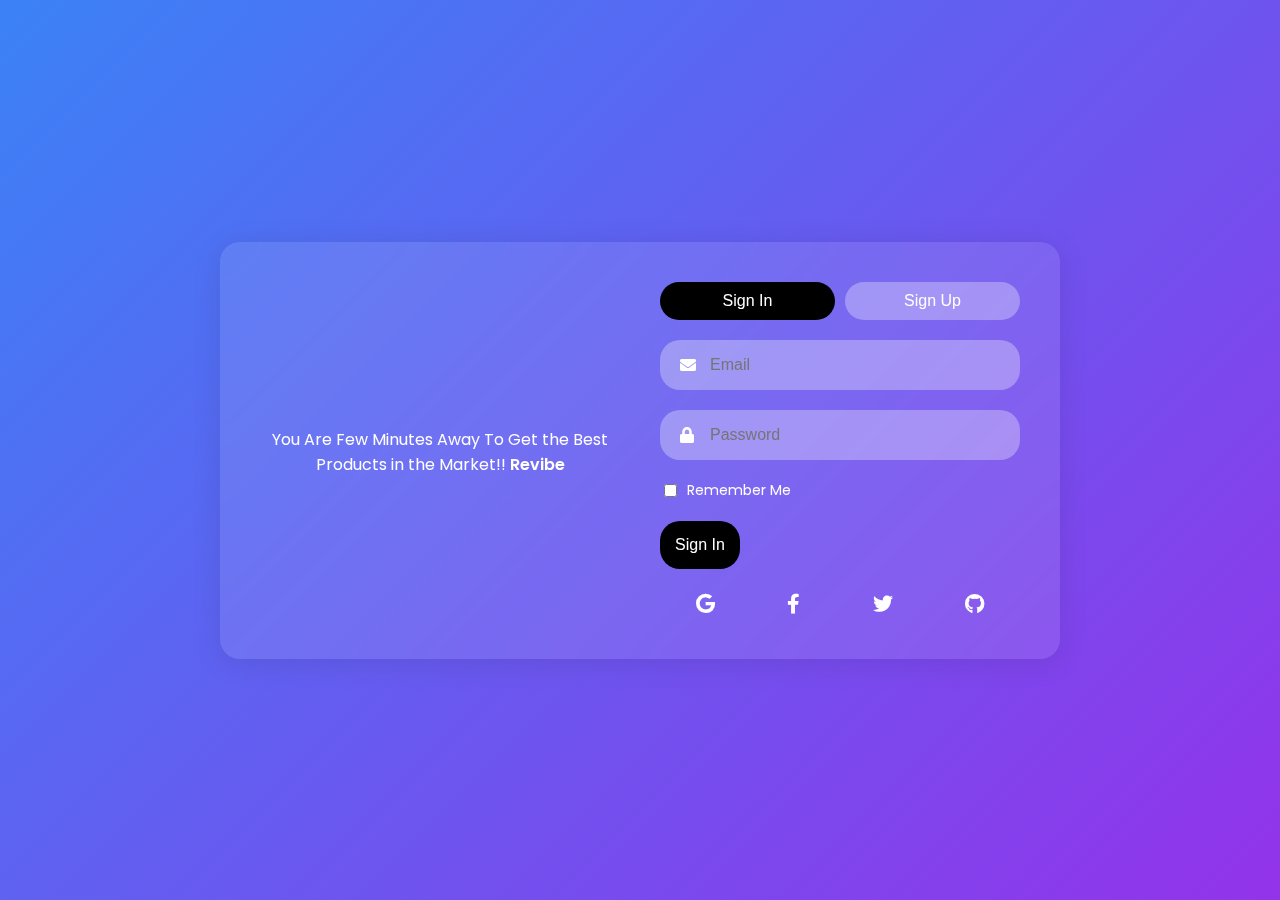
<file: index.html>
<!DOCTYPE html>
<html lang="en">
<head>
    <title>Create Account</title>
    <link href="https://cdnjs.cloudflare.com/ajax/libs/font-awesome/5.15.3/css/all.min.css" rel="stylesheet"/>
    <link href="https://fonts.googleapis.com/css2?family=Poppins:wght@400;600&display=swap" rel="stylesheet"/>
    <style>
        body {
            margin: 0;
            padding: 0;
            font-family: 'Poppins', sans-serif;
            background: linear-gradient(135deg, #3b82f6, #9333ea);
            height: 100vh;
            display: flex;
            justify-content: center;
            align-items: center;
        }
        .container {
            display: flex;
            background: rgba(255, 255, 255, 0.1);
            border-radius: 20px;
            box-shadow: 0 4px 30px rgba(0, 0, 0, 0.1);
            backdrop-filter: blur(10px);
            -webkit-backdrop-filter: blur(10px);
            padding: 20px;
            width: 800px;
            max-width: 90%;
            overflow: hidden; /* Prevent overflow */
        }
        .left {
            flex: 1;
            padding: 20px;
            display: flex;
            flex-direction: column;
            justify-content: center;
            align-items: center;
            text-align: center;
        }
        .left img {
            width: 200px;
            height: auto;
        }
        .left p {
            color: white;
            font-size: 16px;
            margin-top: 20px;
        }
        .left p span {
            font-weight: 600;
        }
        .right {
            flex: 1;
            padding: 20px;
            display: flex;
            flex-direction: column;
            justify-content: center;
        }
        .right h2 {
            color: white;
            font-size: 24px;
            margin-bottom: 20px;
        }
        .right .tabs {
            display: flex;
            justify-content: space-between;
            margin-bottom: 20px;
        }
        .right .tabs button {
            flex: 1;
            padding: 10px;
            border: none;
            border-radius: 20px;
            cursor: pointer;
            font-size: 16px;
            margin-right: 10px; /* Space between buttons */
            min-width: 150px; /* Set a minimum width for consistency */
        }
        .right .tabs button:last-child {
            margin-right: 0; /* No margin for the last button */
        }
        .right .tabs button.active {
            background: black;
            color: white;
        }
        .right .tabs button.inactive {
            background: rgba(255, 255, 255, 0.3);
            color: white;
        }
        .right .input-group {
            position: relative;
            margin-bottom: 20px;
        }
        .right .input-group input {
            width: 100%;
            padding: 15px 20px 15px 50px;
            border: none;
            border-radius: 20px;
            background: rgba(255, 255, 255, 0.3);
            color: white;
            font-size: 16px;
            height: 50px; /* Set a consistent height */
            box-sizing: border-box; /* Include padding in width */
        }
        .right .input-group i {
            position: absolute;
            top: 50%;
            left: 20px;
            transform: translateY(-50%);
            color: white;
        }
        .right .remember-me {
            display: flex;
            align-items: center;
            margin-bottom: 20px;
        }
        .right .remember-me input {
            margin-right: 10px;
        }
        .right .remember-me label {
            color: white;
            font-size: 14px;
        }
        .right .submit-btn {
            background: black;
            color: white;
            padding: 15px;
            border: none;
            border-radius: 20px;
            cursor: pointer;
            font-size: 16px;
            margin-bottom: 20px;
        }
        .right .social-icons {
            display: flex;
            justify-content: space-around;
        }
        .right .social-icons a {
            color: white;
            font-size: 20px;
        }
    </style>
</head>
<body>
    <div class="container">
        <div class="left">
            <p>
                You Are Few Minutes Away To Get the Best Products in the Market!!
                <span>Revibe</span>
            </p>
        </div>
        <div class="right">
            <div class="tabs">
                <button id="signInBtn" class="active">Sign In</button>
                <button id="signUpBtn" class="inactive">Sign Up</button>
            </div>
            <div id="signInForm">
                <div class="input-group">
                    <i class="fas fa-envelope"></i>
                    <input id="signInEmail" placeholder="Email" type="email"/>
                </div>
                <div class="input-group">
                    <i class="fas fa-lock"></i>
                    <input id="signInPassword" placeholder="Password" type="password"/>
                </div>
                <div class="remember-me">
                    <input id="remember-me" type="checkbox"/>
                    <label for="remember-me">Remember Me</label>
                </div>
                <button class="submit-btn" id="signInButton">Sign In</button>
            </div>
            <div id="signUpForm" style="display: none;">
                <div class="input-group">
                    <i class="fas fa-envelope"></i>
                    <input id="signUpEmail" placeholder="Email" type="email"/>
                </div>
                <div class="input-group">
                    <i class="fas fa-user"></i>
                    <input id="signUpUsername" placeholder="Username" type="text"/>
                </div>
                <div class="input-group">
                    <i class="fas fa-lock"></i>
                    <input id="signUpPassword" placeholder="Password" type="password"/>
                </div>
                <button class="submit-btn" id="signUpButton">Sign Up</button>
            </div>
            <div class="social-icons">
                <a href="#"><i class="fab fa-google"></i></a>
                <a href="#"><i class="fab fa-facebook-f"></i></a>
                <a href="#"><i class="fab fa-twitter"></i></a>
                <a href="#"><i class="fab fa-github"></i></a>
            </div>
        </div>
    </div>

    <script>
        // Predefined user credentials
        const predefinedUser = {
            email: 'faham@example.com', // Set a specific email
            username: 'faham',
            password: 'faham123'
        };

        // Store users in an array
        const users = [predefinedUser]; // Add the predefined user to the users array

        document.getElementById('signInBtn').onclick = function() {
            document.getElementById('signInForm').style.display = 'block';
            document.getElementById('signUpForm').style.display = 'none';
            document.getElementById('signInBtn').classList.add('active');
            document.getElementById('signInBtn').classList.remove('inactive');
            document.getElementById('signUpBtn').classList.remove('active');
            document.getElementById('signUpBtn').classList.add('inactive');
        };

        document.getElementById('signUpBtn').onclick = function() {
            document.getElementById('signInForm').style.display = 'none';
            document.getElementById('signUpForm').style.display = 'block';
            document.getElementById('signUpBtn').classList.add('active');
            document.getElementById('signUpBtn').classList.remove('inactive');
            document.getElementById('signInBtn').classList.remove('active');
            document.getElementById('signInBtn').classList.add('inactive');
        };

        document.getElementById('signInButton').onclick = function() {
            const email = document.getElementById('signInEmail').value;
            const password = document.getElementById('signInPassword').value;

            // Check if the user exists
            const user = users.find(u => u.email === email && u.password === password);
            if (user) {
                // Redirect to page.html if successful
                window.location.href = 'page.html';
            } else {
                alert('Invalid email or password. Please try again.');
            }
        };

        document.getElementById('signUpButton').onclick = function() {
            const email = document.getElementById('signUpEmail').value;
            const username = document.getElementById('signUpUsername').value;
            const password = document.getElementById('signUpPassword').value;

            // Check if the user already exists
            const userExists = users.find(u => u.email === email);
            if (userExists) {
                alert('Email already exists. Please log in or use a different email.');
            } else {
                // Save the new user
                users.push({ email, username, password });
                alert('Account created successfully! You can now sign in.');
                document.getElementById('signInBtn').click(); // Switch to sign-in tab
            }
        };
    </script>
</body>
</html>
</file>
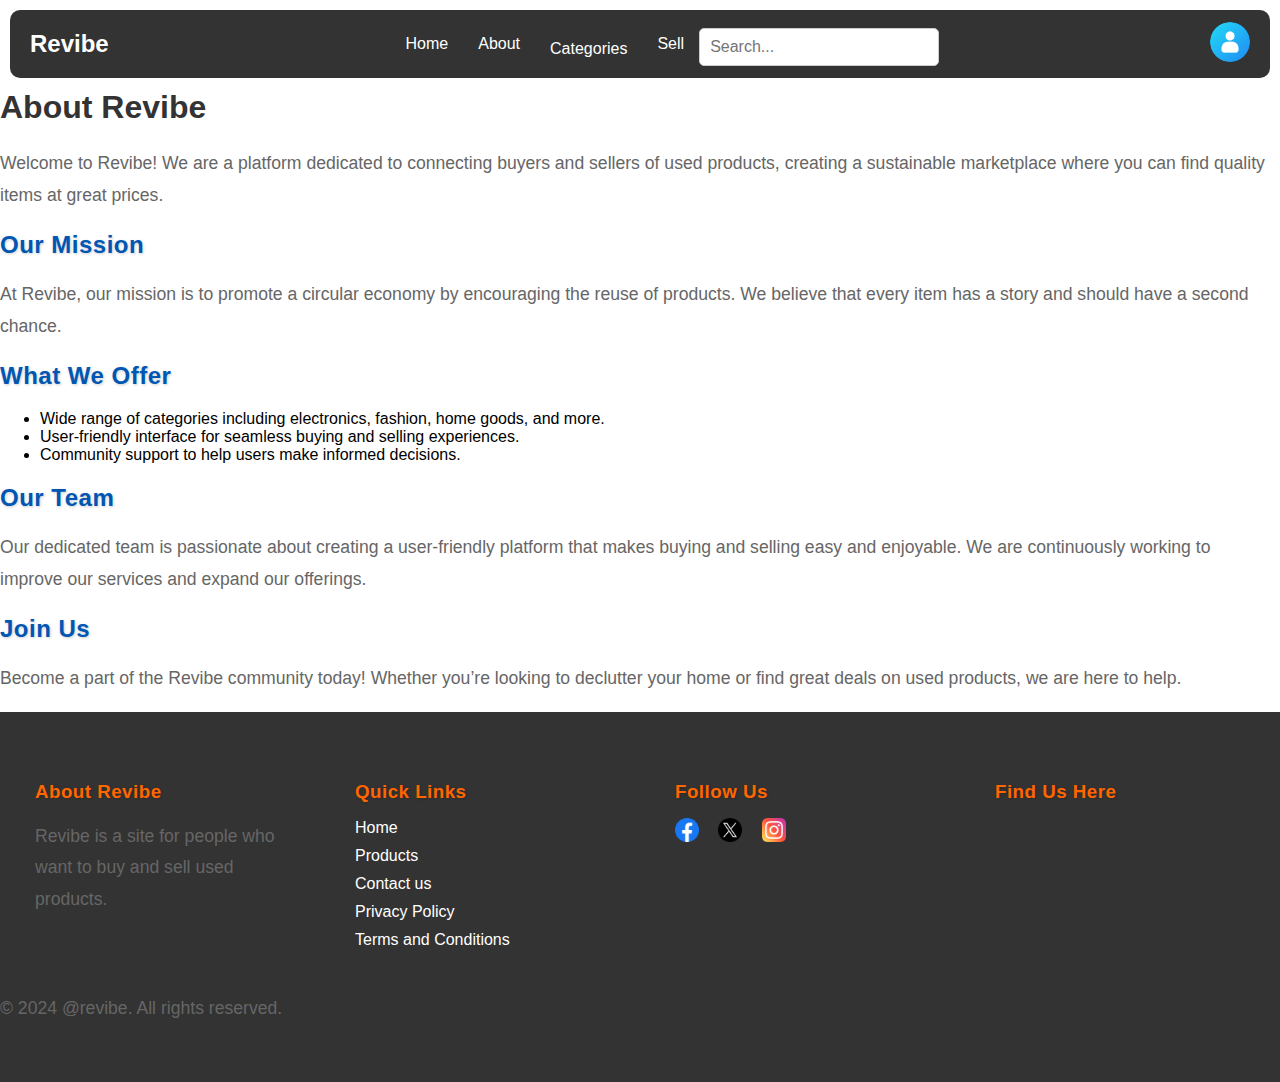
<file: about.html>
<!DOCTYPE html>
<html lang="en">
<head>
    <meta charset="UTF-8">
    <meta name="viewport" content="width=device-width, initial-scale=1.0">
    <title>About Us - Revibe</title>
    <!-- Link to external CSS file -->
    <link rel="stylesheet" href="style.css">
</head>
<body>
    <!-- Sticky Navbar -->
    <nav class="navbar">
        <!-- Left: Revibe Logo -->
        <div class="navbar-logo">
            <a href="#">Revibe</a>
        </div>
        
        <!-- Center: Menu Links -->
        <div class="navbar-center">
            <a href="page.html">Home</a>
            <a href="about.html">About</a>
            <div class="dropdown">
                <button class="dropbtn">Categories</button>
                <div class="dropdown-content">
                    <a href="products.html">Category 1</a>
                    <a href="products.html">Category 2</a>
                    <a href="products.html">Category 3</a>
                </div>
            </div>
            <a href="sell.html">Sell</a>

            <div class="search-container">
                <input type="text" placeholder="Search..." class="search-input">
            </div>
        </div>

        <!-- Right: Profile Icon -->
        <div class="navbar-profile">
            <a href="profile.html"><img src="user.png" alt="Profile" /></a>
        </div>
    </nav>

    <!-- About Section -->
    <div class="about-section">
        <h1>About Revibe</h1>
        <p>Welcome to Revibe! We are a platform dedicated to connecting buyers and sellers of used products, creating a sustainable marketplace where you can find quality items at great prices.</p>

        <h2>Our Mission</h2>
        <p>At Revibe, our mission is to promote a circular economy by encouraging the reuse of products. We believe that every item has a story and should have a second chance.</p>

        <h2>What We Offer</h2>
        <ul>
            <li>Wide range of categories including electronics, fashion, home goods, and more.</li>
            <li>User-friendly interface for seamless buying and selling experiences.</li>
            <li>Community support to help users make informed decisions.</li>
        </ul>

        <h2>Our Team</h2>
        <p>Our dedicated team is passionate about creating a user-friendly platform that makes buying and selling easy and enjoyable. We are continuously working to improve our services and expand our offerings.</p>

        <h2>Join Us</h2>
        <p>Become a part of the Revibe community today! Whether you’re looking to declutter your home or find great deals on used products, we are here to help.</p>
    </div>

    <!-- Footer Section -->
    <footer class="footer">
        <div class="footer-container">
            <div>
                <h3>About Revibe</h3>
                <p>Revibe is a site for people who want to buy and sell used products.</p>
            </div>
            <div class="footer-links">
                <h3>Quick Links</h3>
                <ul>
                    <li><a href="page.html">Home</a></li>
                    <li><a href="products.html">Products</a></li>
                    <li><a href="contact.html">Contact us</a></li>
                    <li><a href="privacy.html">Privacy Policy</a></li>
                    <li><a href="terms.html">Terms and Conditions</a></li>
                </ul>
            </div>
            <div class="footer-social">
                <h3>Follow Us</h3>
                <a href="#"><img src="facebook.png" alt="Facebook"></a>
                <a href="#"><img src="twitter.png" alt="Twitter"></a>
                <a href="#"><img src="instagram.png" alt="Instagram"></a>
            </div>
            <div class="footer-map">
                <h3>Find Us Here</h3>
                <iframe 
                    src="https://www.google.com/maps/embed?pb=!1m14!1m12!1m3!1d14759.319419861187!2d70.80010265!3d22.36005245!2m3!1f0!2f0!3f0!3m2!1i1024!2i768!4f13.1!5e0!3m2!1sen!2sin!4v1727461180781!5m2!1sen!2sin" 
                    width="250" 
                    height="200" 
                    style="border:0;" 
                    allowfullscreen="" 
                    loading="lazy">
                </iframe>
            </div>
        </div>
        <div class="footer-bottom">
            <p>&copy; 2024 @revibe. All rights reserved.</p>
        </div>
    </footer>
</body>
</html>
</file>
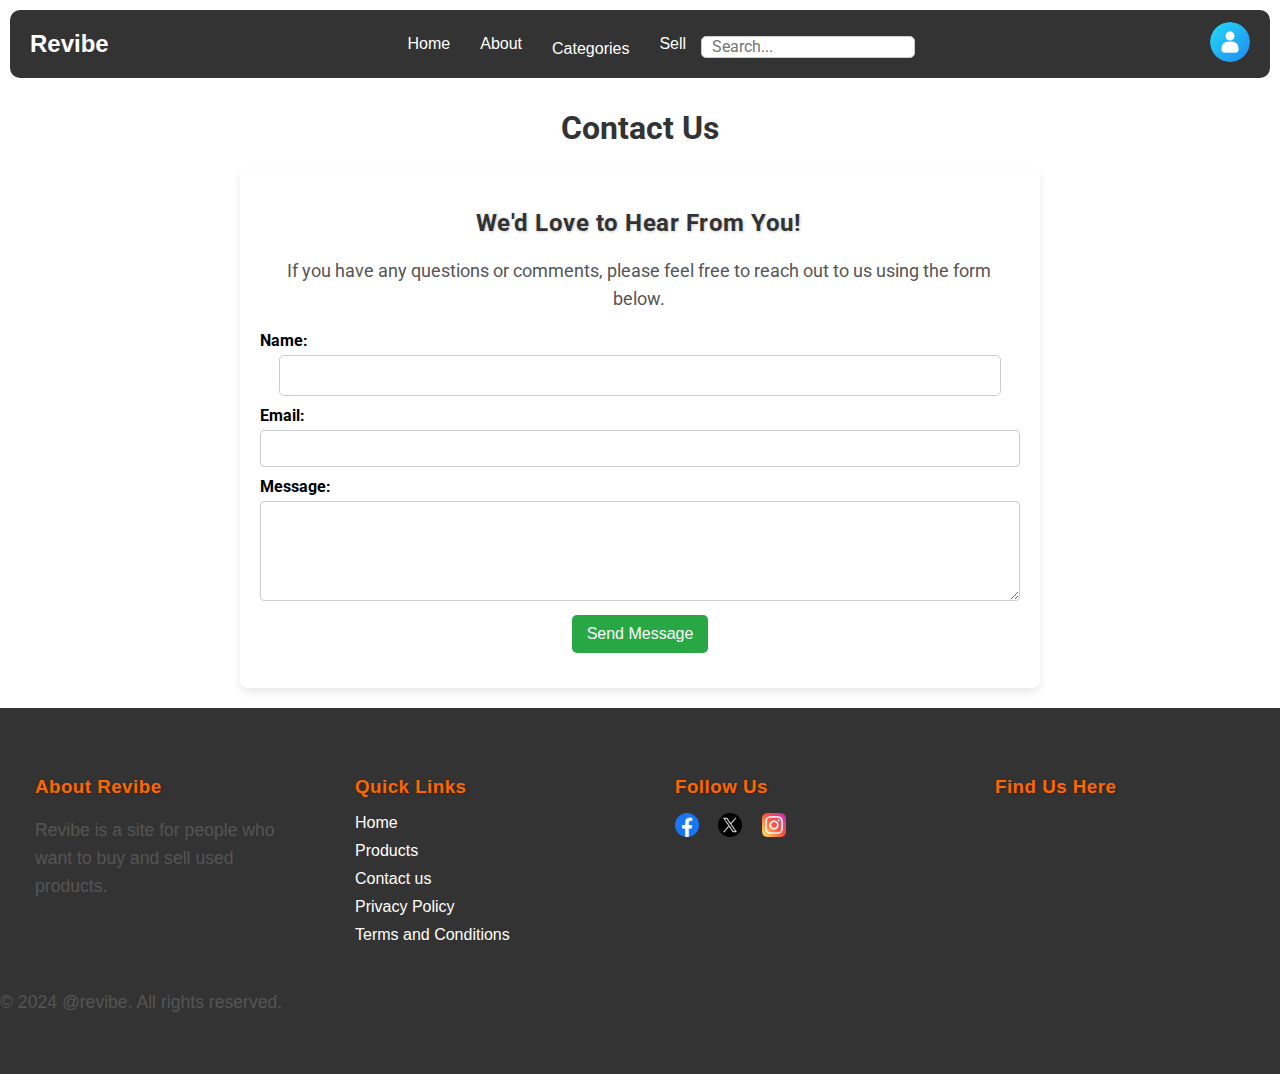
<file: contact.html>
<!DOCTYPE html>
<html lang="en">
<head>
    <meta charset="UTF-8">
    <meta name="viewport" content="width=device-width, initial-scale=1.0">
    <title>Contact Us</title>
    <link rel="stylesheet" href="style.css">
    <link href="https://fonts.googleapis.com/css2?family=Roboto:wght@400;700&display=swap" rel="stylesheet">
</head>
<body>
    <!-- Sticky Navbar -->
    <nav class="navbar">
        <div class="navbar-logo">
            <a href="#">Revibe</a>
        </div>
        
        <div class="navbar-center">
            <a href="page.html">Home</a>
            <a href="about.html">About</a>
            <div class="dropdown">
                <button class="dropbtn">Categories</button>
                <div class="dropdown-content">
                    <a href="products.html">Category 1</a>
                    <a href="products.html">Category 2</a>
                    <a href="products.html">Category 3</a>
                </div>
            </div>
            <a href="sell.html">Sell</a>

            <div class="search-container">
                <input type="text" placeholder="Search..." class="search-input">
            </div>
        </div>

        <div class="navbar-profile">
            <a href="#"><img src="user.png" alt="Profile" /></a>
        </div>
    </nav>

    <!-- Main Content Section -->
    <div class="main-content">
        <h1>Contact Us</h1>
        <div class="content">
            <h2>We'd Love to Hear From You!</h2>
            <p>If you have any questions or comments, please feel free to reach out to us using the form below.</p>

            <form id="contact-form" class="contact-form">
                <label for="name">Name:</label>
                <input type="text" id="name" name="name" required>

                <label for="email">Email:</label>
                <input type="email" id="email" name="email" required>

                <label for="message">Message:</label>
                <textarea id="message" name="message" required></textarea>

                <button type="submit">Send Message</button>
            </form>

            <div id="response-message" class="response-message"></div>
        </div>
    </div>

    <!-- Footer Section -->
    <footer class="footer">
        <div class="footer-container">
            <div>
                <h3>About Revibe</h3>
                <p>Revibe is a site for people who want to buy and sell used products.</p>
            </div>
            <div class="footer-links">
                <h3>Quick Links</h3>
                <ul>
                    <li><a href="page.html">Home</a></li>
                    <li><a href="products.html">Products</a></li>
                    <li><a href="contact.html">Contact us</a></li>
                    <li><a href="privacy.html">Privacy Policy</a></li>
                    <li><a href="terms.html">Terms and Conditions</a></li>
                </ul>
            </div>
            <div class="footer-social">
                <h3>Follow Us</h3>
                <a href="#"><img src="facebook.png" alt="Facebook"></a>
                <a href="#"><img src="twitter.png" alt="Twitter"></a>
                <a href="#"><img src="instagram.png" alt="Instagram"></a>
            </div>
            <div class="footer-map">
                <h3>Find Us Here</h3>
                <iframe 
                    src="https://www.google.com/maps/embed?pb=!1m14!1m12!1m3!1d14759.319419861187!2d70.80010265!3d22.36005245!2m3!1f0!2f0!3f0!3m2!1i1024!2i768!4f13.1!5e0!3m2!1sen!2sin!4v1727461180781!5m2!1sen!2sin" 
                    width="250" 
                    height="200" 
                    style="border:0;" 
                    allowfullscreen="" 
                    loading="lazy">
                </iframe>
            </div>
        </div>
        <div class="footer-bottom">
            <p>&copy; 2024 @revibe. All rights reserved.</p>
        </div>
    </footer>

    <style>
        /* Contact Us CSS */
        .main-content {
            padding: 20px;
            max-width: 800px;
            margin: auto;
            font-family: 'Roboto', sans-serif;
        }

        .content {
            background: #fff;
            border-radius: 8px;
            padding: 20px;
            box-shadow: 0 4px 8px rgba(0, 0, 0, 0.1);
        }

        h1, h2 {
            color: #333;
        }

        p {
            color: #555;
            line-height: 1.6;
        }

        label {
            margin-top: 10px;
            display: block;
            font-weight: bold;
        }

        input, textarea {
            width: 100%;
            padding: 10px;
            margin-top: 5px;
            border: 1px solid #ccc;
            border-radius: 4px;
            box-sizing: border-box;
        }

        button {
            background-color: #28a745;
            color: white;
            border: none;
            padding: 10px 15px;
            border-radius: 5px;
            cursor: pointer;
            margin-top: 10px;
        }

        button:hover {
            background-color: #218838;
        }

        .response-message {
            margin-top: 15px;
            color: green;
        }
    </style>

    <script>
        document.getElementById('contact-form').addEventListener('submit', function(event) {
            event.preventDefault();
            const messageBox = document.getElementById('response-message');
            messageBox.textContent = 'Your message has been sent! We will get back to you soon.';
        });
    </script>

</body>
</html>
</file>
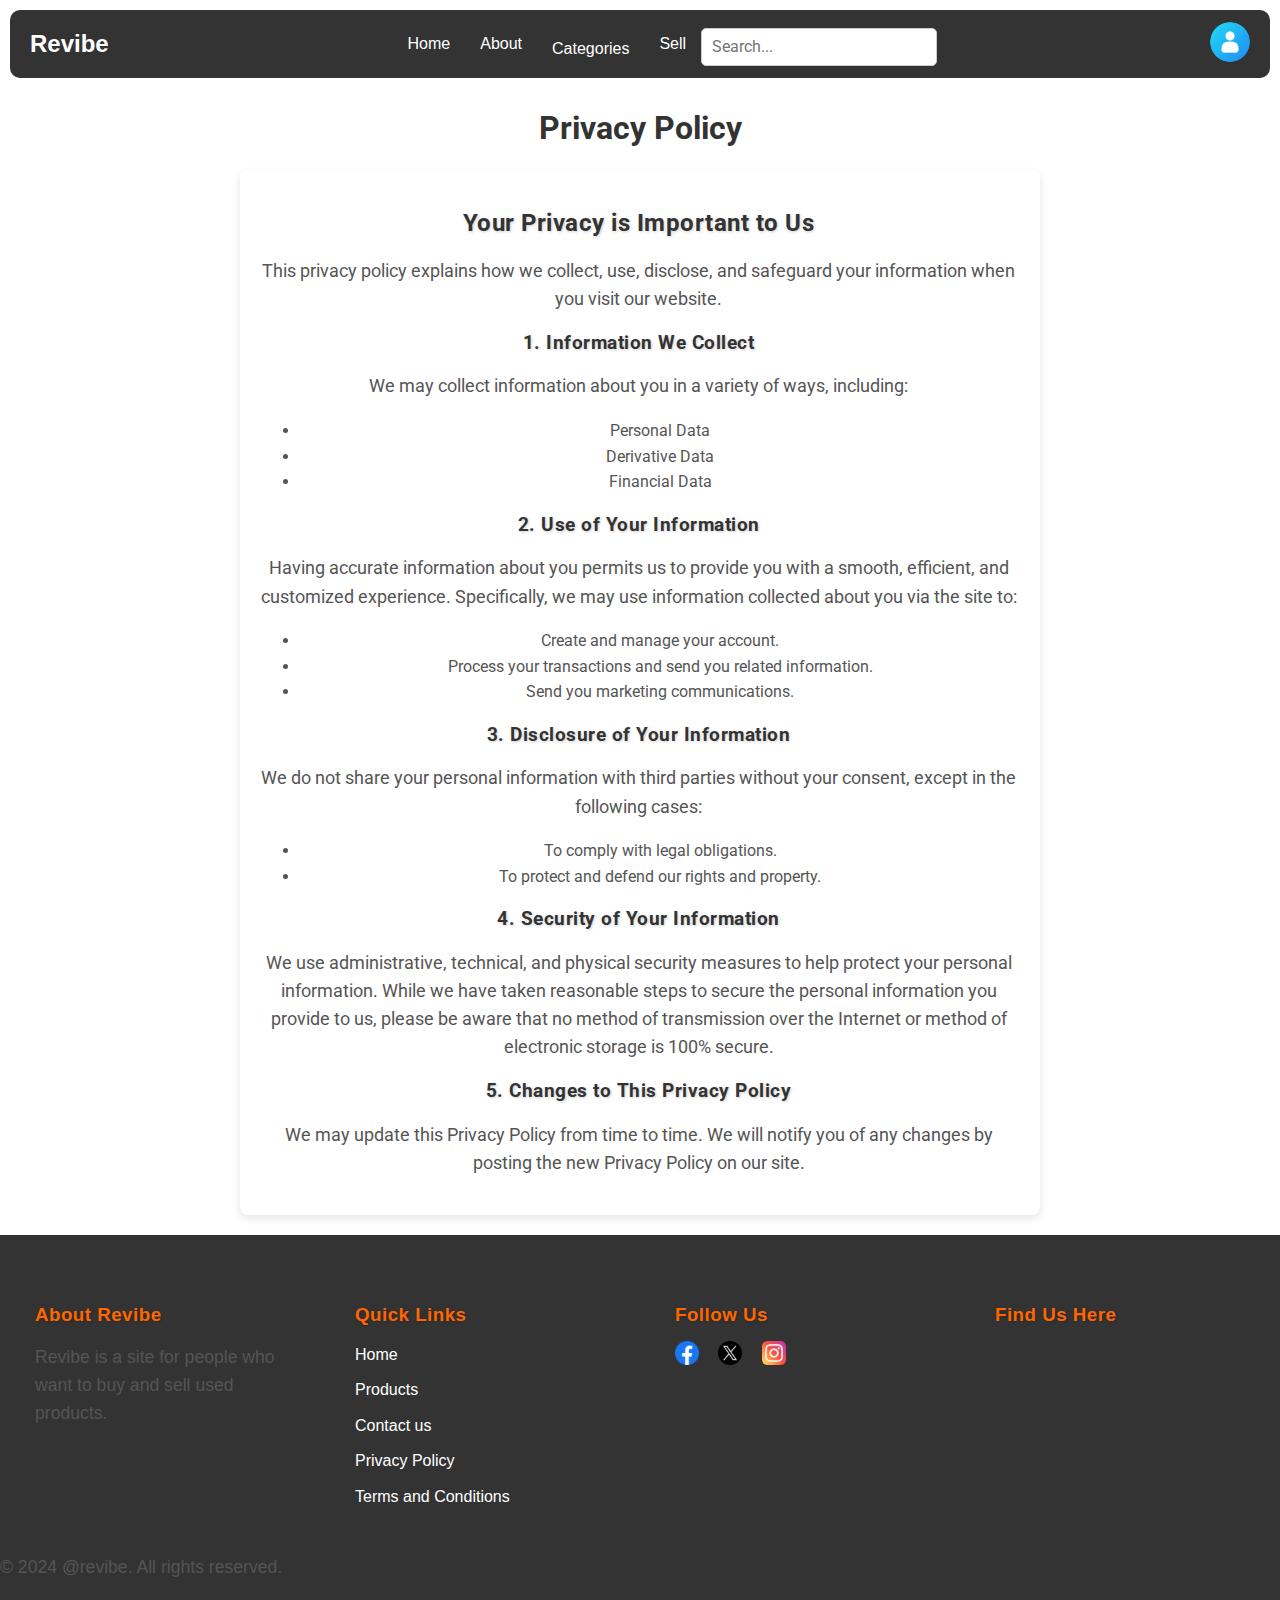
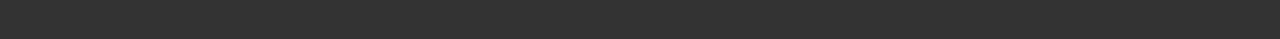
<file: privacy.html>
<!DOCTYPE html>
<html lang="en">
<head>
    <meta charset="UTF-8">
    <meta name="viewport" content="width=device-width, initial-scale=1.0">
    <title>Privacy Policy</title>
    <link rel="stylesheet" href="style.css">
    <link href="https://fonts.googleapis.com/css2?family=Roboto:wght@400;700&display=swap" rel="stylesheet">
</head>
<body>
    <!-- Sticky Navbar -->
    <nav class="navbar">
        <div class="navbar-logo">
            <a href="#">Revibe</a>
        </div>
        
        <div class="navbar-center">
            <a href="page.html">Home</a>
            <a href="about.html">About</a>
            <div class="dropdown">
                <button class="dropbtn">Categories</button>
                <div class="dropdown-content">
                    <a href="products.html">Category 1</a>
                    <a href="products.html">Category 2</a>
                    <a href="products.html">Category 3</a>
                </div>
            </div>
            <a href="sell.html">Sell</a>

            <div class="search-container">
                <input type="text" placeholder="Search..." class="search-input">
            </div>
        </div>

        <div class="navbar-profile">
            <a href="#"><img src="user.png" alt="Profile" /></a>
        </div>
    </nav>

    <!-- Main Content Section -->
    <div class="main-content">
        <h1>Privacy Policy</h1>
        <div class="content">
            <h2>Your Privacy is Important to Us</h2>
            <p>This privacy policy explains how we collect, use, disclose, and safeguard your information when you visit our website.</p>

            <h3>1. Information We Collect</h3>
            <p>We may collect information about you in a variety of ways, including:</p>
            <ul>
                <li>Personal Data</li>
                <li>Derivative Data</li>
                <li>Financial Data</li>
            </ul>

            <h3>2. Use of Your Information</h3>
            <p>Having accurate information about you permits us to provide you with a smooth, efficient, and customized experience. Specifically, we may use information collected about you via the site to:</p>
            <ul>
                <li>Create and manage your account.</li>
                <li>Process your transactions and send you related information.</li>
                <li>Send you marketing communications.</li>
            </ul>

            <h3>3. Disclosure of Your Information</h3>
            <p>We do not share your personal information with third parties without your consent, except in the following cases:</p>
            <ul>
                <li>To comply with legal obligations.</li>
                <li>To protect and defend our rights and property.</li>
            </ul>

            <h3>4. Security of Your Information</h3>
            <p>We use administrative, technical, and physical security measures to help protect your personal information. While we have taken reasonable steps to secure the personal information you provide to us, please be aware that no method of transmission over the Internet or method of electronic storage is 100% secure.</p>

            <h3>5. Changes to This Privacy Policy</h3>
            <p>We may update this Privacy Policy from time to time. We will notify you of any changes by posting the new Privacy Policy on our site.</p>
        </div>
    </div>

    <!-- Footer Section -->
    <footer class="footer">
        <div class="footer-container">
            <div>
                <h3>About Revibe</h3>
                <p>Revibe is a site for people who want to buy and sell used products.</p>
            </div>
            <div class="footer-links">
                <h3>Quick Links</h3>
                <ul>
                    <li><a href="page.html">Home</a></li>
                    <li><a href="products.html">Products</a></li>
                    <li><a href="contact.html">Contact us</a></li>
                    <li><a href="privacy.html">Privacy Policy</a></li>
                    <li><a href="terms.html">Terms and Conditions</a></li>
                </ul>
            </div>
            <div class="footer-social">
                <h3>Follow Us</h3>
                <a href="#"><img src="facebook.png" alt="Facebook"></a>
                <a href="#"><img src="twitter.png" alt="Twitter"></a>
                <a href="#"><img src="instagram.png" alt="Instagram"></a>
            </div>
            <div class="footer-map">
                <h3>Find Us Here</h3>
                <iframe 
                    src="https://www.google.com/maps/embed?pb=!1m14!1m12!1m3!1d14759.319419861187!2d70.80010265!3d22.36005245!2m3!1f0!2f0!3f0!3m2!1i1024!2i768!4f13.1!5e0!3m2!1sen!2sin!4v1727461180781!5m2!1sen!2sin" 
                    width="250" 
                    height="200" 
                    style="border:0;" 
                    allowfullscreen="" 
                    loading="lazy">
                </iframe>
            </div>
        </div>
        <div class="footer-bottom">
            <p>&copy; 2024 @revibe. All rights reserved.</p>
        </div>
    </footer>

    <style>
        /* Privacy Policy CSS */
        .main-content {
            padding: 20px;
            max-width: 800px;
            margin: auto;
            font-family: 'Roboto', sans-serif;
        }

        .content {
            background: #fff;
            border-radius: 8px;
            padding: 20px;
            box-shadow: 0 4px 8px rgba(0, 0, 0, 0.1);
        }

        h1, h2, h3 {
            color: #333;
        }

        p, ul {
            line-height: 1.6;
            color: #555;
        }
    </style>

</body>
</html>
</file>
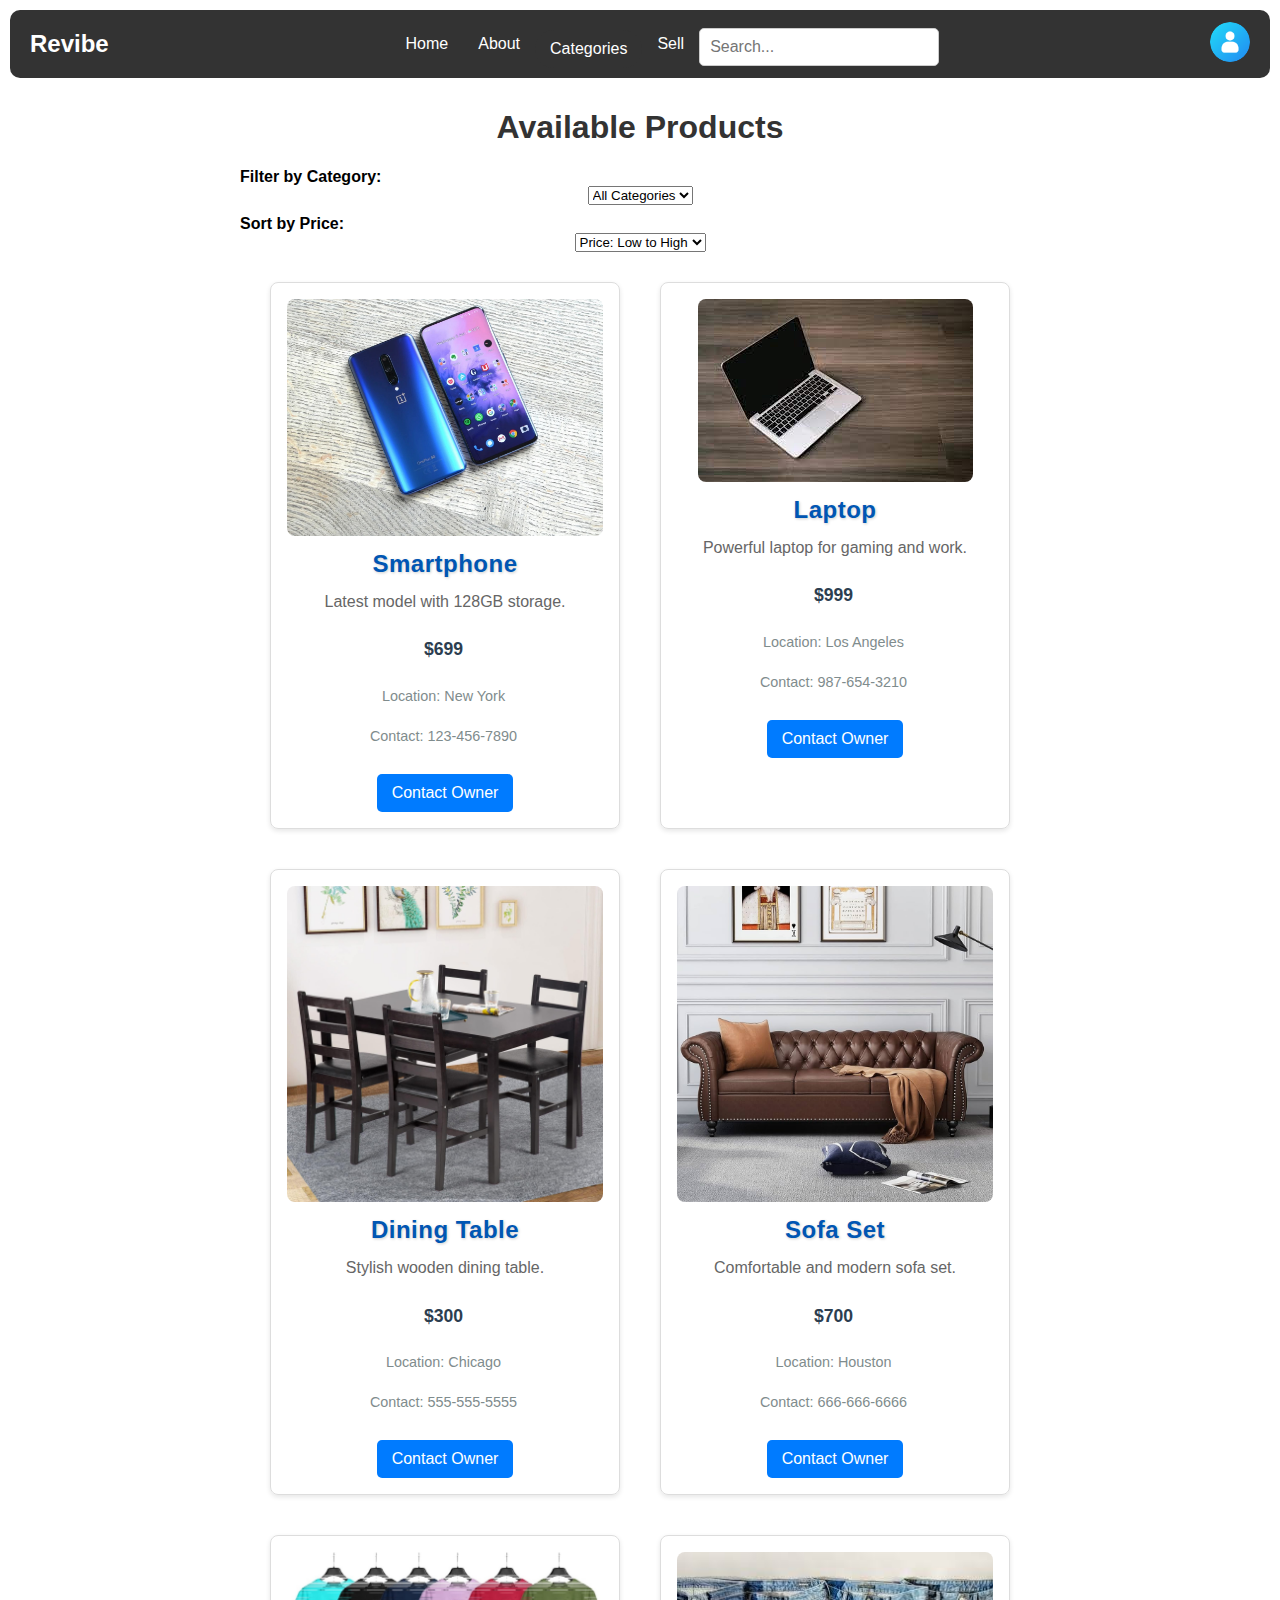
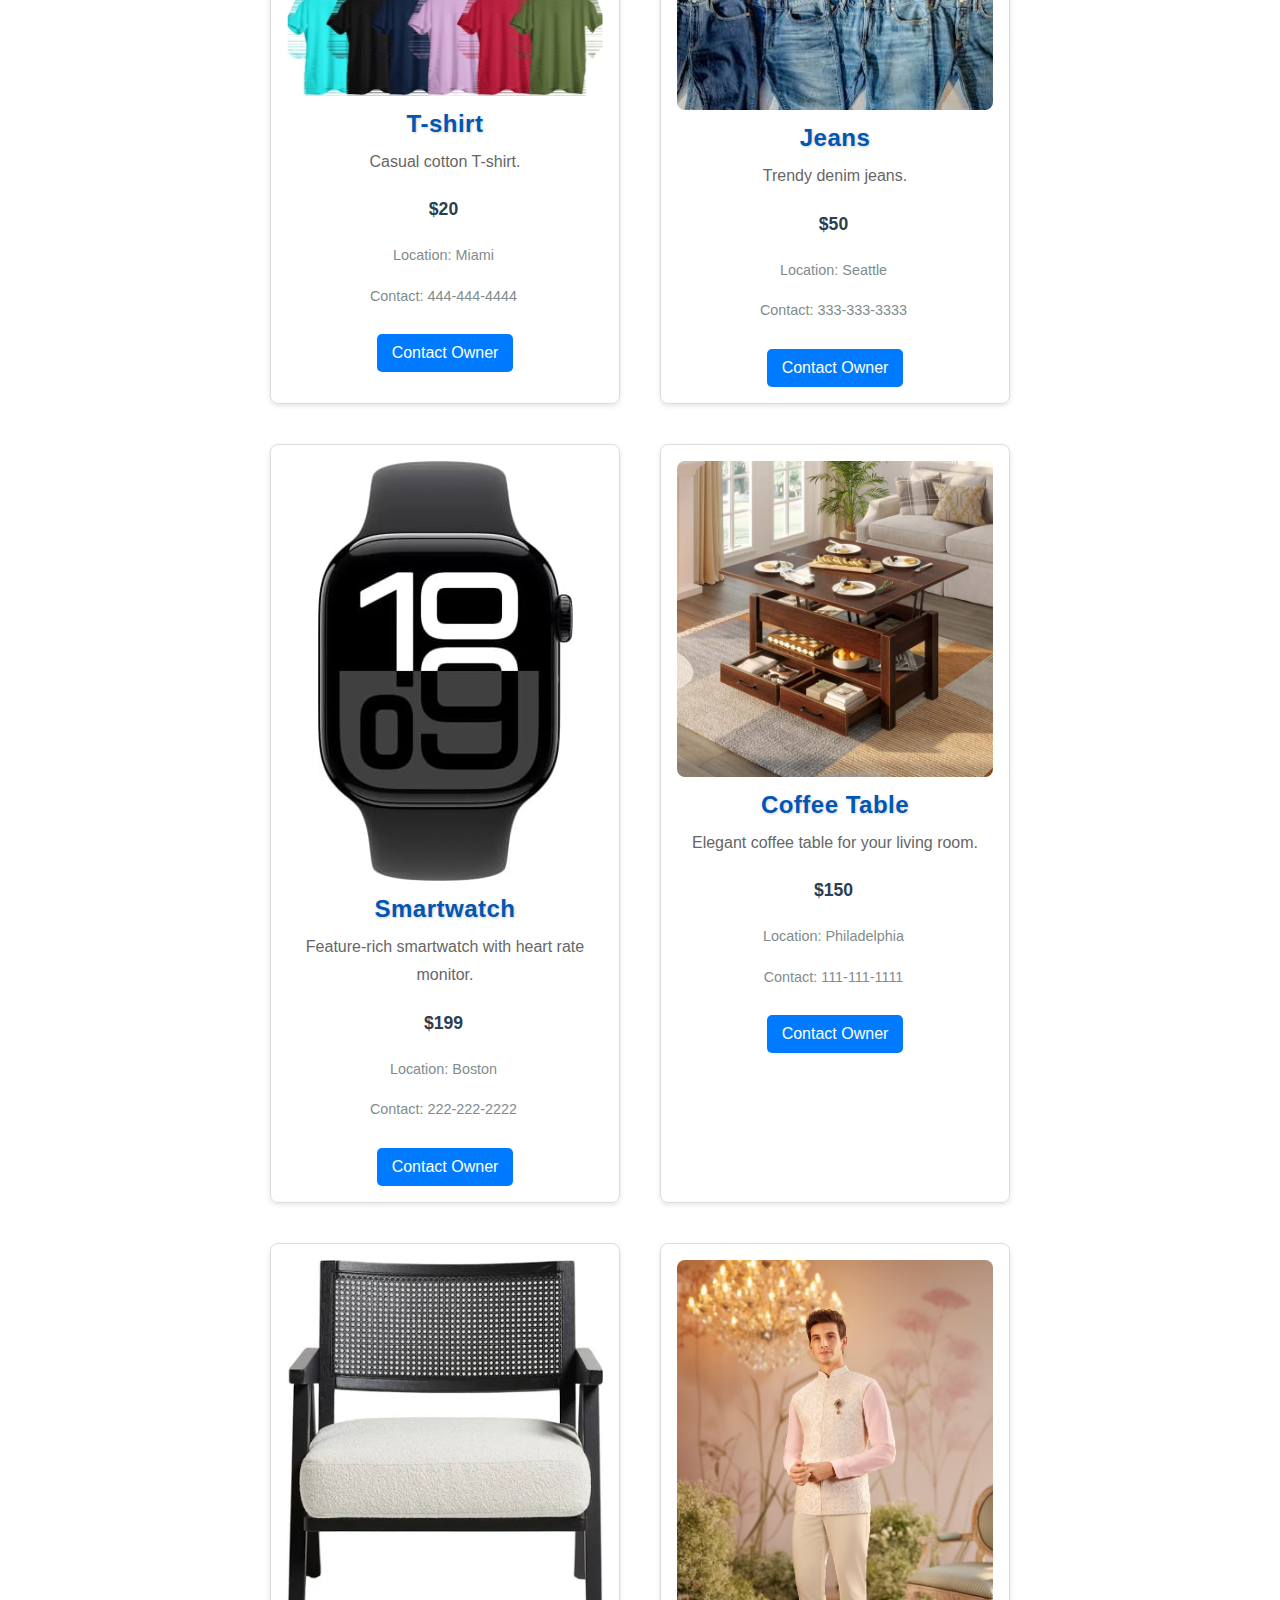
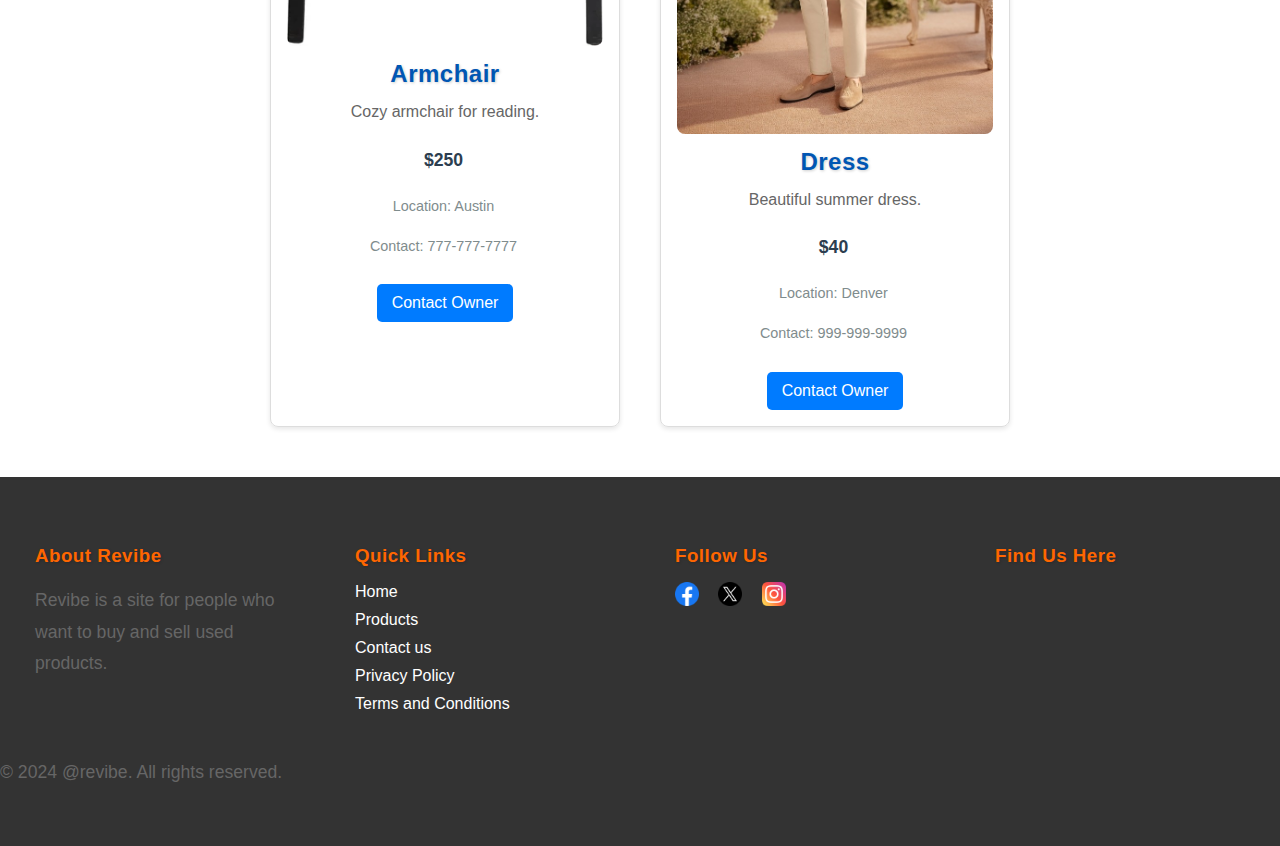
<file: products.html>
<!DOCTYPE html>
<html lang="en">
<head>
    <meta charset="UTF-8">
    <meta name="viewport" content="width=device-width, initial-scale=1.0">
    <title>Products - Revibe</title>
    <link rel="stylesheet" href="style.css">
</head>
<body>
    <!-- Sticky Navbar -->
    <nav class="navbar">
        <div class="navbar-logo">
            <a href="#">Revibe</a>
        </div>
        
        <div class="navbar-center">
            <a href="page.html">Home</a>
            <a href="about.html">About</a>
            <div class="dropdown">
                <button class="dropbtn">Categories</button>
                <div class="dropdown-content">
                    <a href="products.html?category=electronics">Electronics</a>
                    <a href="products.html?category=furniture">Furniture</a>
                    <a href="products.html?category=clothing">Clothing</a>
                </div>
            </div>
            <a href="sell.html">Sell</a>

            <div class="search-container">
                <input type="text" placeholder="Search..." class="search-input">
            </div>
        </div>

        <div class="navbar-profile">
            <a href="profile.html"><img src="user.png" alt="Profile" /></a>
        </div>
    </nav>

    <!-- Main Content Section -->
    <div class="main-content">
        <h1>Available Products</h1>

        <!-- Filter and Sort Options -->
        <div class="filter-sort-container">
            <label for="category-filter">Filter by Category:</label>
            <select id="category-filter">
                <option value="">All Categories</option>
                <option value="electronics">Electronics</option>
                <option value="furniture">Furniture</option>
                <option value="clothing">Clothing</option>
            </select>

            <label for="sort-order">Sort by Price:</label>
            <select id="sort-order">
                <option value="asc">Price: Low to High</option>
                <option value="desc">Price: High to Low</option>
            </select>
        </div>

        <div id="products-grid" class="products-grid"></div>
    </div>

    <!-- Footer Section -->
    <footer class="footer">
        <div class="footer-container">
            <div>
                <h3>About Revibe</h3>
                <p>Revibe is a site for people who want to buy and sell used products.</p>
            </div>
            <div class="footer-links">
                <h3>Quick Links</h3>
                <ul>
                    <li><a href="page.html">Home</a></li>
                    <li><a href="products.html">Products</a></li>
                    <li><a href="contact.html">Contact us</a></li>
                    <li><a href="privacy.html">Privacy Policy</a></li>
                    <li><a href="terms.html">Terms and Conditions</a></li>
                </ul>
            </div>
            <div class="footer-social">
                <h3>Follow Us</h3>
                <a href="#"><img src="facebook.png" alt="Facebook"></a>
                <a href="#"><img src="twitter.png" alt="Twitter"></a>
                <a href="#"><img src="instagram.png" alt="Instagram"></a>
            </div>
            <div class="footer-map">
                <h3>Find Us Here</h3>
                <iframe 
                    src="https://www.google.com/maps/embed?pb=!1m14!1m12!1m3!1d14759.319419861187!2d70.80010265!3d22.36005245!2m3!1f0!2f0!3f0!3m2!1i1024!2i768!4f13.1!5e0!3m2!1sen!2sin!4v1727461180781!5m2!1sen!2sin" 
                    width="250" 
                    height="200" 
                    style="border:0;" 
                    allowfullscreen="" 
                    loading="lazy">
                </iframe>
            </div>
        </div>
        <div class="footer-bottom">
            <p>&copy; 2024 @revibe. All rights reserved.</p>
        </div>
    </footer>

    <!-- JavaScript to Load Products with Filter and Sort -->
    <script>
        document.addEventListener("DOMContentLoaded", () => {
            const productsGrid = document.getElementById('products-grid');
            const categoryFilter = document.getElementById('category-filter');
            const sortOrder = document.getElementById('sort-order');

            // Sample products
            const products = [
                {
                    name: "Smartphone",
                    description: "Latest model with 128GB storage.",
                    price: 699,
                    location: "New York",
                    mobile: "123-456-7890",
                    category: "electronics",
                    image: "smartphone.jpg"
                },
                {
                    name: "Laptop",
                    description: "Powerful laptop for gaming and work.",
                    price: 999,
                    location: "Los Angeles",
                    mobile: "987-654-3210",
                    category: "electronics",
                    image: "lap.jpg"
                },
                {
                    name: "Dining Table",
                    description: "Stylish wooden dining table.",
                    price: 300,
                    location: "Chicago",
                    mobile: "555-555-5555",
                    category: "furniture",
                    image: "dinning_table.jpg"
                },
                {
                    name: "Sofa Set",
                    description: "Comfortable and modern sofa set.",
                    price: 700,
                    location: "Houston",
                    mobile: "666-666-6666",
                    category: "furniture",
                    image: "sofaset.jpg"
                },
                {
                    name: "T-shirt",
                    description: "Casual cotton T-shirt.",
                    price: 20,
                    location: "Miami",
                    mobile: "444-444-4444",
                    category: "clothing",
                    image: "t-shirt.jpg"
                },
                {
                    name: "Jeans",
                    description: "Trendy denim jeans.",
                    price: 50,
                    location: "Seattle",
                    mobile: "333-333-3333",
                    category: "clothing",
                    image: "jeans.jpg"
                },
                {
                    name: "Smartwatch",
                    description: "Feature-rich smartwatch with heart rate monitor.",
                    price: 199,
                    location: "Boston",
                    mobile: "222-222-2222",
                    category: "electronics",
                    image: "smartwatch.png"
                },
                {
                    name: "Coffee Table",
                    description: "Elegant coffee table for your living room.",
                    price: 150,
                    location: "Philadelphia",
                    mobile: "111-111-1111",
                    category: "furniture",
                    image: "coffeetable.jpg"
                },
                {
                    name: "Armchair",
                    description: "Cozy armchair for reading.",
                    price: 250,
                    location: "Austin",
                    mobile: "777-777-7777",
                    category: "furniture",
                    image: "armchair.png"
                },
                {
                    name: "Dress",
                    description: "Beautiful summer dress.",
                    price: 40,
                    location: "Denver",
                    mobile: "999-999-9999",
                    category: "clothing",
                    image: "dress.png"
                },
            ];

            // Function to display products
            const displayProducts = (filteredProducts) => {
                productsGrid.innerHTML = '';

                if (filteredProducts.length === 0) {
                    productsGrid.innerHTML = '<p>No products found.</p>';
                    return;
                }

                filteredProducts.forEach(product => {
                    const productCard = document.createElement('div');
                    productCard.className = 'product-card';

                    productCard.innerHTML = `
                        <img src="${product.image}" alt="${product.name}" class="product-image">
                        <h3 class="product-name">${product.name}</h3>
                        <p class="product-description">${product.description}</p>
                        <p class="product-price">$${product.price}</p>
                        <p class="product-location">Location: ${product.location}</p>
                        <p class="product-mobile">Contact: ${product.mobile}</p>
                        <button class="contact-owner" data-mobile="${product.mobile}">Contact Owner</button>
                    `;

                    // Add event listener for the "Contact Owner" button
                    productCard.querySelector('.contact-owner').addEventListener('click', () => {
                        alert(`Contact Owner: ${product.mobile}`);
                    });

                    productsGrid.appendChild(productCard);
                });
            };

            // Filter products based on category
            const filterProducts = () => {
                const selectedCategory = categoryFilter.value;
                const sortedProducts = [...products];

                if (selectedCategory) {
                    const filtered = sortedProducts.filter(product => product.category === selectedCategory);
                    displayProducts(filtered);
                } else {
                    displayProducts(sortedProducts);
                }
            };

            // Sort products based on price
            const sortProducts = () => {
                const order = sortOrder.value;
                const sorted = [...products];

                sorted.sort((a, b) => order === 'asc' ? a.price - b.price : b.price - a.price);
                displayProducts(sorted);
            };

            // Event listeners for filters and sorting
            categoryFilter.addEventListener('change', () => {
                filterProducts();
                sortProducts();
            });

            sortOrder.addEventListener('change', () => {
                sortProducts();
            });

            // Initial display
            displayProducts(products);
        });
    </script>
</body>
</html>
</file>
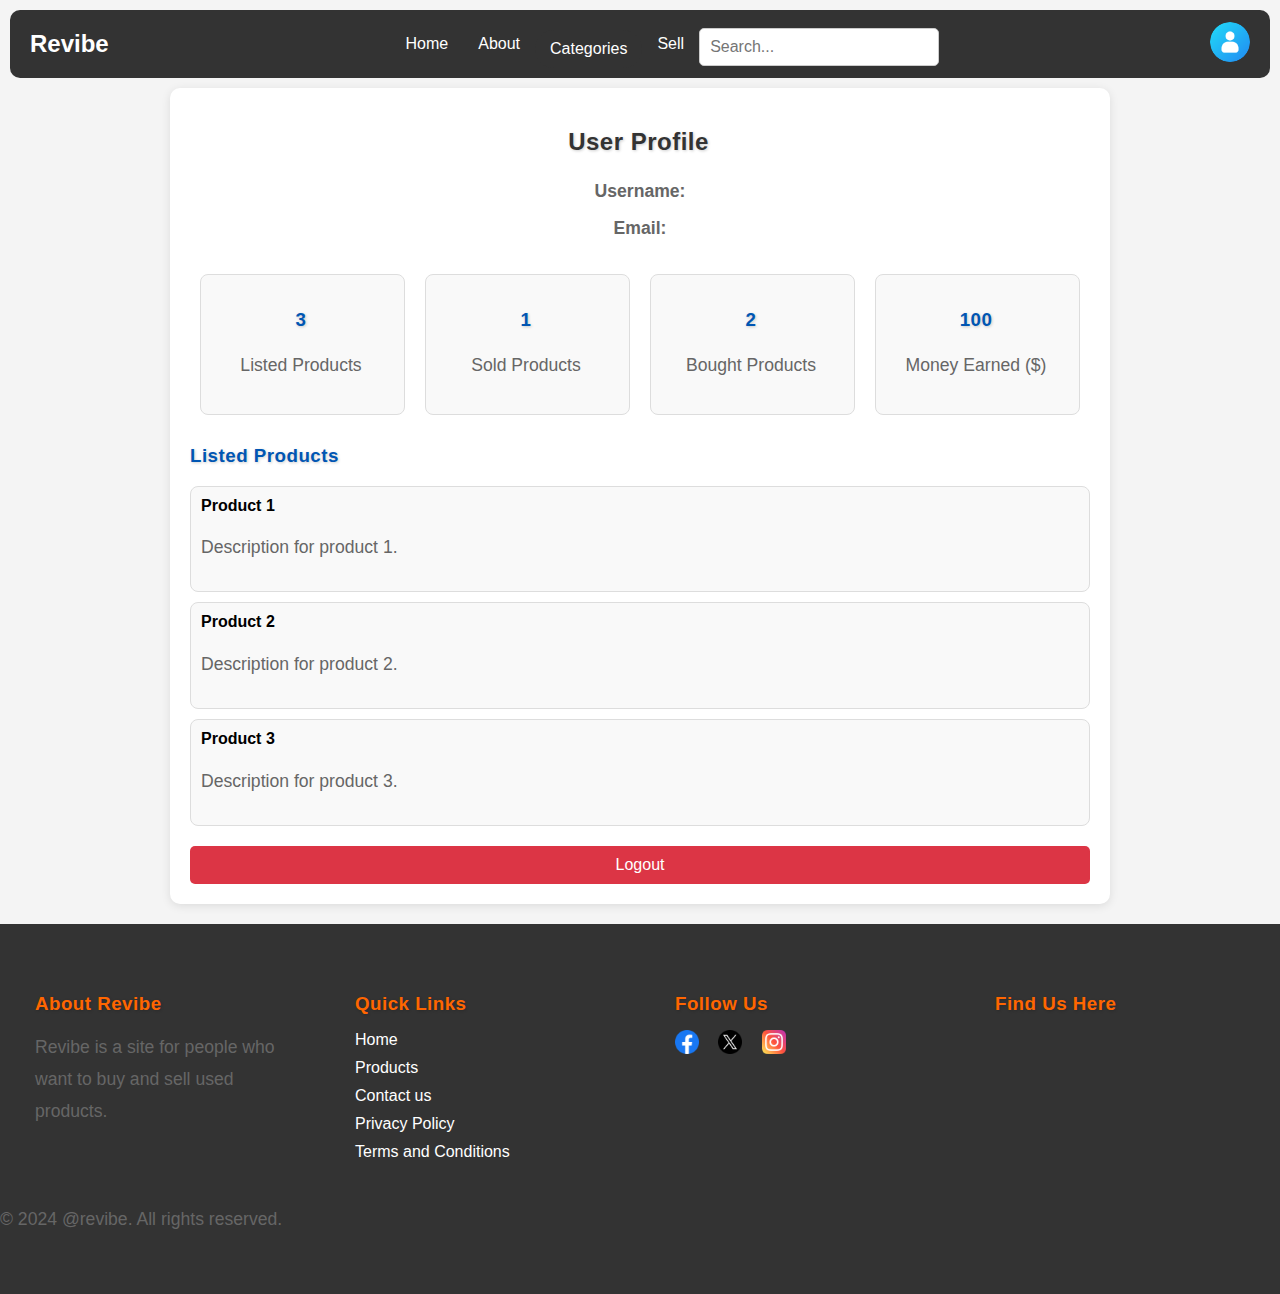
<file: profile.html>
<!DOCTYPE html>
<html lang="en">
<head>
    <meta charset="UTF-8">
    <meta name="viewport" content="width=device-width, initial-scale=1.0">
    <title>User Profile</title>
    <link rel="stylesheet" href="style.css">
    <style>
        body {
            font-family: Arial, sans-serif;
            background-color: #f4f4f4;
            margin: 0;
            padding: 0;
        }
        .container {
            width: 100%;
            max-width: 900px;
            margin: 20px auto;
            background: #ffffff;
            padding: 20px;
            border-radius: 10px;
            box-shadow: 0 2px 10px rgba(0, 0, 0, 0.1);
        }
        h2 {
            text-align: center;
            margin-bottom: 20px;
            color: #333;
        }
        .user-info {
            margin-bottom: 30px;
            text-align: center;
        }
        .user-info p {
            font-size: 1.1em;
            margin: 5px 0;
        }
        .stats {
            display: flex;
            justify-content: space-around;
            margin-bottom: 20px;
        }
        .stat {
            text-align: center;
            padding: 15px;
            border: 1px solid #ddd;
            border-radius: 8px;
            background-color: #f9f9f9;
            flex: 1;
            margin: 0 10px;
        }
        .listed-products {
            margin-top: 30px;
        }
        .product {
            border: 1px solid #ddd;
            padding: 10px;
            margin: 10px 0;
            border-radius: 8px;
            background-color: #f9f9f9;
            transition: transform 0.2s;
        }
        .product:hover {
            transform: scale(1.02);
        }
        .logout-btn {
            background-color: #dc3545;
            color: white;
            padding: 10px 20px;
            border: none;
            border-radius: 5px;
            cursor: pointer;
            text-align: center;
            margin-top: 20px;
            display: block;
            width: 100%;
        }
        .logout-btn:hover {
            background-color: #c82333;
        }
    </style>
</head>
<body>
    <!-- Sticky Navbar -->
    <nav class="navbar">
        <div class="navbar-logo">
            <a href="#">Revibe</a>
        </div>
        <div class="navbar-center">
            <a href="page.html">Home</a>
            <a href="about.html">About</a>
            <div class="dropdown">
                <button class="dropbtn">Categories</button>
                <div class="dropdown-content">
                    <a href="products.html">Category 1</a>
                    <a href="products.html">Category 2</a>
                    <a href="products.html">Category 3</a>
                </div>
            </div>
            <a href="sell.html">Sell</a>
            <div class="search-container">
                <input type="text" placeholder="Search..." class="search-input">
            </div>
        </div>
        <div class="navbar-profile">
            <a href="#"><img src="user.png" alt="Profile" /></a>
        </div>
    </nav>

    <div class="container">
        <h2>User Profile</h2>
        <div class="user-info">
            <p><strong>Username:</strong> <span id="username"></span></p>
            <p><strong>Email:</strong> <span id="email"></span></p>
        </div>
        
        <div class="stats">
            <div class="stat">
                <h3 id="listed-products-count">0</h3>
                <p>Listed Products</p>
            </div>
            <div class="stat">
                <h3 id="sold-products-count">0</h3>
                <p>Sold Products</p>
            </div>
            <div class="stat">
                <h3 id="bought-products-count">0</h3>
                <p>Bought Products</p>
            </div>
            <div class="stat">
                <h3 id="money-earned">0</h3>
                <p>Money Earned ($)</p>
            </div>
        </div>

        <div class="listed-products">
            <h3>Listed Products</h3>
            <div id="products-list"></div>
        </div>

        <!-- Logout Button in Profile Section -->
        <button class="logout-btn" onclick="logout()">Logout</button>
    </div>

    <!-- Footer Section -->
    <footer class="footer">
        <div class="footer-container">
            <div>
                <h3>About Revibe</h3>
                <p>Revibe is a site for people who want to buy and sell used products.</p>
            </div>
            <div class="footer-links">
                <h3>Quick Links</h3>
                <ul>
                    <li><a href="page.html">Home</a></li>
                    <li><a href="products.html">Products</a></li>
                    <li><a href="contact.html">Contact us</a></li>
                    <li><a href="privacy.html">Privacy Policy</a></li>
                    <li><a href="terms.html">Terms and Conditions</a></li>
                </ul>
            </div>
            <div class="footer-social">
                <h3>Follow Us</h3>
                <a href="#"><img src="facebook.png" alt="Facebook"></a>
                <a href="#"><img src="twitter.png" alt="Twitter"></a>
                <a href="#"><img src="instagram.png" alt="Instagram"></a>
            </div>
            <div class="footer-map">
                <h3>Find Us Here</h3>
                <iframe 
                    src="https://www.google.com/maps/embed?pb=!1m14!1m12!1m3!1d14759.319419861187!2d70.80010265!3d22.36005245!2m3!1f0!2f0!3f0!3m2!1i1024!2i768!4f13.1!5e0!3m2!1sen!2sin!4v1727461180781!5m2!1sen!2sin" 
                    width="250" 
                    height="200" 
                    style="border:0;" 
                    allowfullscreen="" 
                    loading="lazy">
                </iframe>
            </div>
        </div>
        <div class="footer-bottom">
            <p>&copy; 2024 @revibe. All rights reserved.</p>
        </div>
    </footer>

    <script>
        // Get current user information
        const currentUser = localStorage.getItem('currentUser');
        const users = JSON.parse(localStorage.getItem('users')) || [];

        // Display username
        document.getElementById('username').textContent = currentUser;

        // Find user details to display
        const userDetails = users.find(user => user.username === currentUser);
        if (userDetails) {
            document.getElementById('email').textContent = userDetails.email;
        }

        // Simulated data for stats and products (replace with real data if available)
        document.getElementById('listed-products-count').textContent = '3'; // Example count
        document.getElementById('sold-products-count').textContent = '1'; // Example count
        document.getElementById('bought-products-count').textContent = '2'; // Example count
        document.getElementById('money-earned').textContent = '100'; // Example amount

        // Display listed products (example data)
        const productsList = document.getElementById('products-list');
        const exampleProducts = [
            { name: 'Product 1', description: 'Description for product 1.' },
            { name: 'Product 2', description: 'Description for product 2.' },
            { name: 'Product 3', description: 'Description for product 3.' },
        ];

        exampleProducts.forEach(product => {
            const productDiv = document.createElement('div');
            productDiv.className = 'product';
            productDiv.innerHTML = `<strong>${product.name}</strong><p>${product.description}</p>`;
            productsList.appendChild(productDiv);
        });

        // Logout functionality
        function logout() {
            localStorage.removeItem('currentUser'); // Remove user from localStorage
            window.location.href = 'login.html'; // Redirect to login page
        }
    </script>
</body>
</html>
</file>
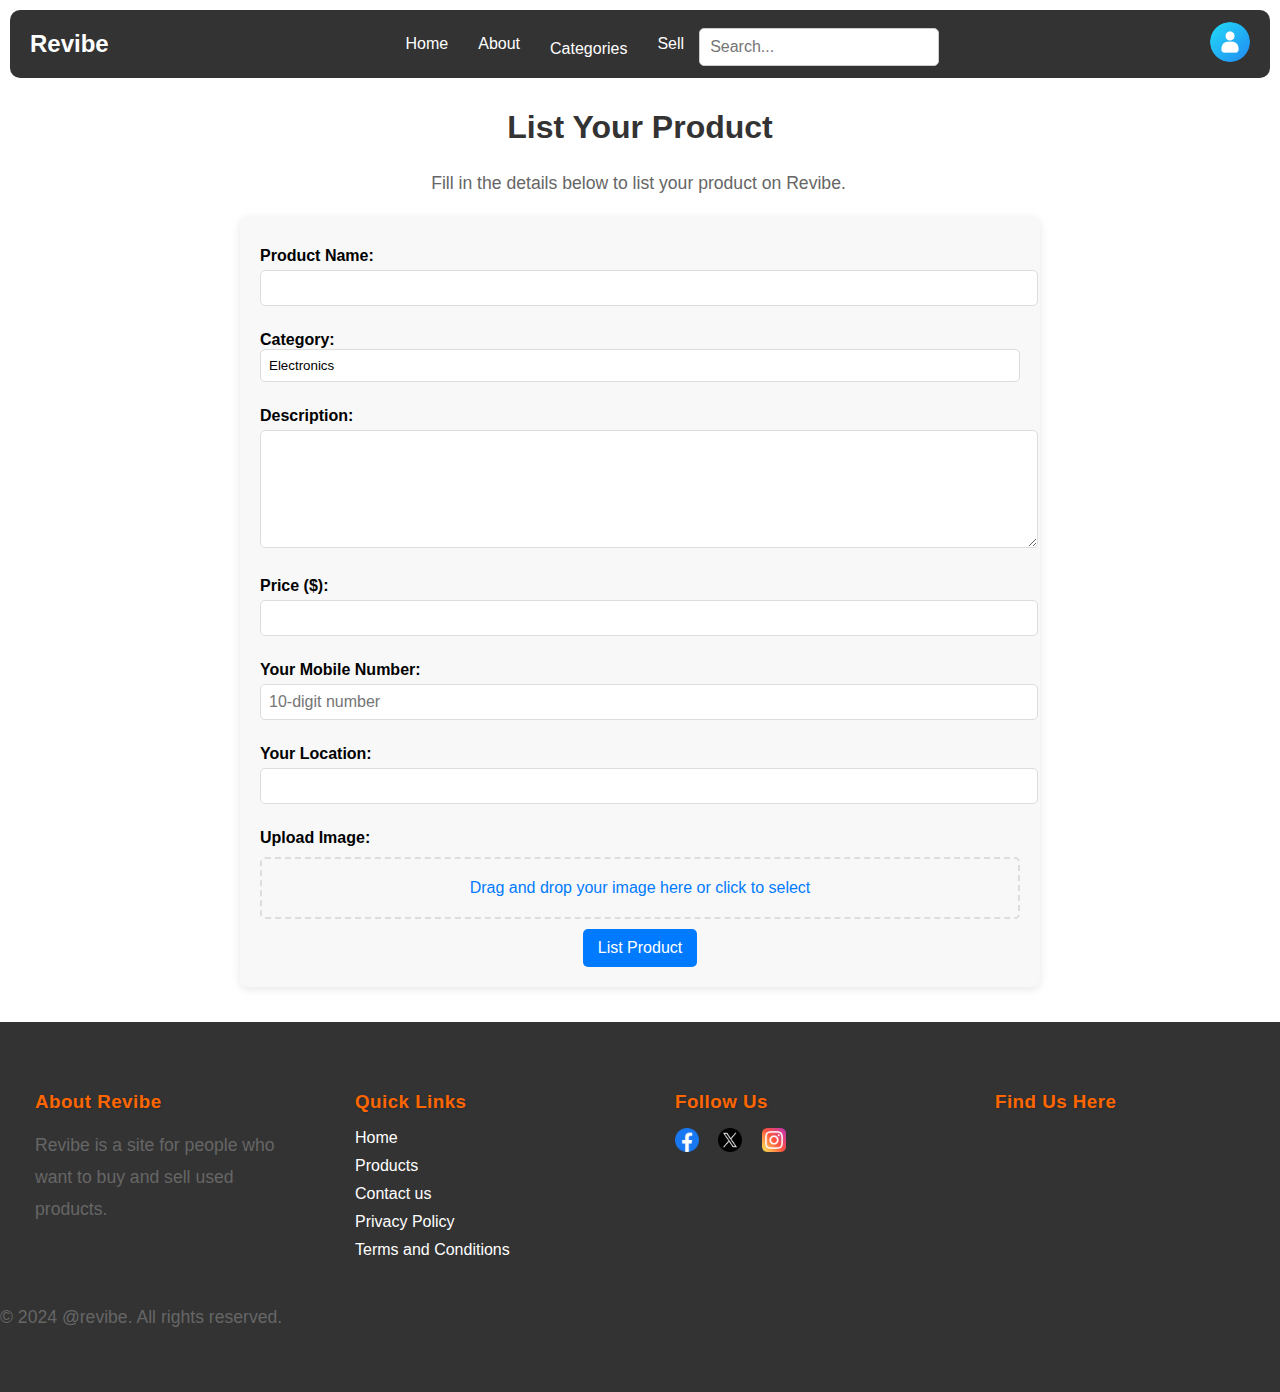
<file: sell.html>
<!DOCTYPE html>
<html lang="en">
<head>
    <meta charset="UTF-8">
    <meta name="viewport" content="width=device-width, initial-scale=1.0">
    <title>Sell on Revibe</title>
    <link rel="stylesheet" href="style.css">
    <style>
        /* Additional CSS for input fields and select */
        .sell-form input, 
        .sell-form select, 
        .sell-form textarea {
            width: 100%;
            padding: 8px;
            margin-bottom: 15px;
            border: 1px solid #ddd;
            border-radius: 5px;
        }

        .sell-form select {
            -webkit-appearance: none; /* Remove default styling */
            -moz-appearance: none;
            appearance: none;
            background-color: white; /* Set background color */
            background-image: url('[data-uri]'); /* Custom arrow */
            background-repeat: no-repeat;
            background-position: right 10px center; /* Position the arrow */
        }

        .drag-drop-area {
            border: 2px dashed #ddd;
            border-radius: 5px;
            padding: 20px;
            text-align: center;
            cursor: pointer;
        }

        .drag-drop-area.hover {
            border-color: #aaa;
        }
    </style>
</head>
<body>
    <!-- Sticky Navbar -->
    <nav class="navbar">
        <div class="navbar-logo">
            <a href="#">Revibe</a>
        </div>
        
        <div class="navbar-center">
            <a href="page.html">Home</a>
            <a href="about.html">About</a>
            <div class="dropdown">
                <button class="dropbtn">Categories</button>
                <div class="dropdown-content">
                    <a href="products.html">Category 1</a>
                    <a href="products.html">Category 2</a>
                    <a href="products.html">Category 3</a>
                </div>
            </div>
            <a href="sell.html">Sell</a>

            <div class="search-container">
                <input type="text" placeholder="Search..." class="search-input">
            </div>
        </div>

        <div class="navbar-profile">
            <a href="profile.html"><img src="user.png" alt="Profile" /></a>
        </div>
    </nav>

    <!-- Main Content Section -->
    <div class="main-content">
        <h1>List Your Product</h1>
        <p>Fill in the details below to list your product on Revibe.</p>
        
        <form id="sell-form" class="sell-form">
            <label for="product-name">Product Name:</label>
            <input type="text" id="product-name" name="product-name" required>

            <label for="product-category">Category:</label>
            <select id="product-category" name="product-category" required>
                <option value="electronics">Electronics</option>
                <option value="furniture">Furniture</option>
                <option value="clothing">Clothing</option>
            </select>

            <label for="product-description">Description:</label>
            <textarea id="product-description" name="product-description" required></textarea>
            
            <label for="product-price">Price ($):</label>
            <input type="number" id="product-price" name="product-price" required>
            
            <label for="user-mobile">Your Mobile Number:</label>
            <input type="tel" id="user-mobile" name="user-mobile" pattern="[0-9]{10}" placeholder="10-digit number" required>
            
            <label for="user-location">Your Location:</label>
            <input type="text" id="user-location" name="user-location" required>

            <label for="product-image">Upload Image:</label>
            <div class="drag-drop-area" id="drag-drop-area">
                <span>Drag and drop your image here or click to select</span>
                <input type="file" id="product-image" name="product-image" accept="image/*" required>
            </div>

            <button type="submit">List Product</button>
        </form>

        <!-- Message Display Area -->
        <div id="message" class="message"></div>
    </div>

    <!-- Footer Section -->
    <footer class="footer">
        <div class="footer-container">
            <div>
                <h3>About Revibe</h3>
                <p>Revibe is a site for people who want to buy and sell used products.</p>
            </div>
            <div class="footer-links">
                <h3>Quick Links</h3>
                <ul>
                    <li><a href="page.html">Home</a></li>
                    <li><a href="products.html">Products</a></li>
                    <li><a href="contact.html">Contact us</a></li>
                    <li><a href="privacy.html">Privacy Policy</a></li>
                    <li><a href="terms.html">Terms and Conditions</a></li>
                </ul>
            </div>
            <div class="footer-social">
                <h3>Follow Us</h3>
                <a href="#"><img src="facebook.png" alt="Facebook"></a>
                <a href="#"><img src="twitter.png" alt="Twitter"></a>
                <a href="#"><img src="instagram.png" alt="Instagram"></a>
            </div>
            <div class="footer-map">
                <h3>Find Us Here</h3>
                <iframe 
                    src="https://www.google.com/maps/embed?pb=!1m14!1m12!1m3!1d14759.319419861187!2d70.80010265!3d22.36005245!2m3!1f0!2f0!3f0!3m2!1i1024!2i768!4f13.1!5e0!3m2!1sen!2sin!4v1727461180781!5m2!1sen!2sin" 
                    width="250" 
                    height="200" 
                    style="border:0;" 
                    allowfullscreen="" 
                    loading="lazy">
                </iframe>
            </div>
        </div>
        <div class="footer-bottom">
            <p>&copy; 2024 @revibe. All rights reserved.</p>
        </div>
    </footer>

    <!-- JavaScript for Drag and Drop and Form Submission -->
    <script>
        const dragDropArea = document.getElementById('drag-drop-area');
        const fileInput = document.getElementById('product-image');
        const form = document.getElementById('sell-form');
        const messageDisplay = document.getElementById('message');

        dragDropArea.addEventListener('click', () => {
            fileInput.click();
        });

        dragDropArea.addEventListener('dragover', (event) => {
            event.preventDefault();
            dragDropArea.classList.add('hover');
        });

        dragDropArea.addEventListener('dragleave', () => {
            dragDropArea.classList.remove('hover');
        });

        dragDropArea.addEventListener('drop', (event) => {
            event.preventDefault();
            dragDropArea.classList.remove('hover');
            const files = event.dataTransfer.files;
            if (files.length > 0) {
                fileInput.files = files;
                dragDropArea.querySelector('span').textContent = files[0].name;
            }
        });

        fileInput.addEventListener('change', (event) => {
            if (fileInput.files.length > 0) {
                dragDropArea.querySelector('span').textContent = fileInput.files[0].name;
            }
        });

        form.addEventListener('submit', (event) => {
            event.preventDefault();
            const productName = document.getElementById('product-name').value;
            const productCategory = document.getElementById('product-category').value; // Get the category
            const productDescription = document.getElementById('product-description').value;
            const productPrice = document.getElementById('product-price').value;
            const userMobile = document.getElementById('user-mobile').value;
            const userLocation = document.getElementById('user-location').value;
            const productImage = fileInput.files[0];

            // Validate input
            if (productName && productDescription && productPrice && userMobile && userLocation && productImage) {
                // Create a product object
                const product = {
                    name: productName,
                    category: productCategory, // Store the category
                    description: productDescription,
                    price: productPrice,
                    mobile: userMobile,
                    location: userLocation,
                    image: URL.createObjectURL(productImage) // Create a URL for the uploaded image
                };

                // Store product in localStorage
                let products = JSON.parse(localStorage.getItem('products')) || [];
                products.push(product);
                localStorage.setItem('products', JSON.stringify(products));

                // Display success message
                messageDisplay.textContent = 'Product listed successfully!';
                messageDisplay.style.color = 'green';
                form.reset(); // Reset the form
                dragDropArea.querySelector('span').textContent = 'Drag and drop your image here or click to select'; // Reset the drag-drop area text
            } else {
                // Handle error
                messageDisplay.style.color = 'red';
                messageDisplay.textContent = 'Error: Please fill in all fields and upload an image.';
            }
        });
    </script>
</body>
</html>
</file>
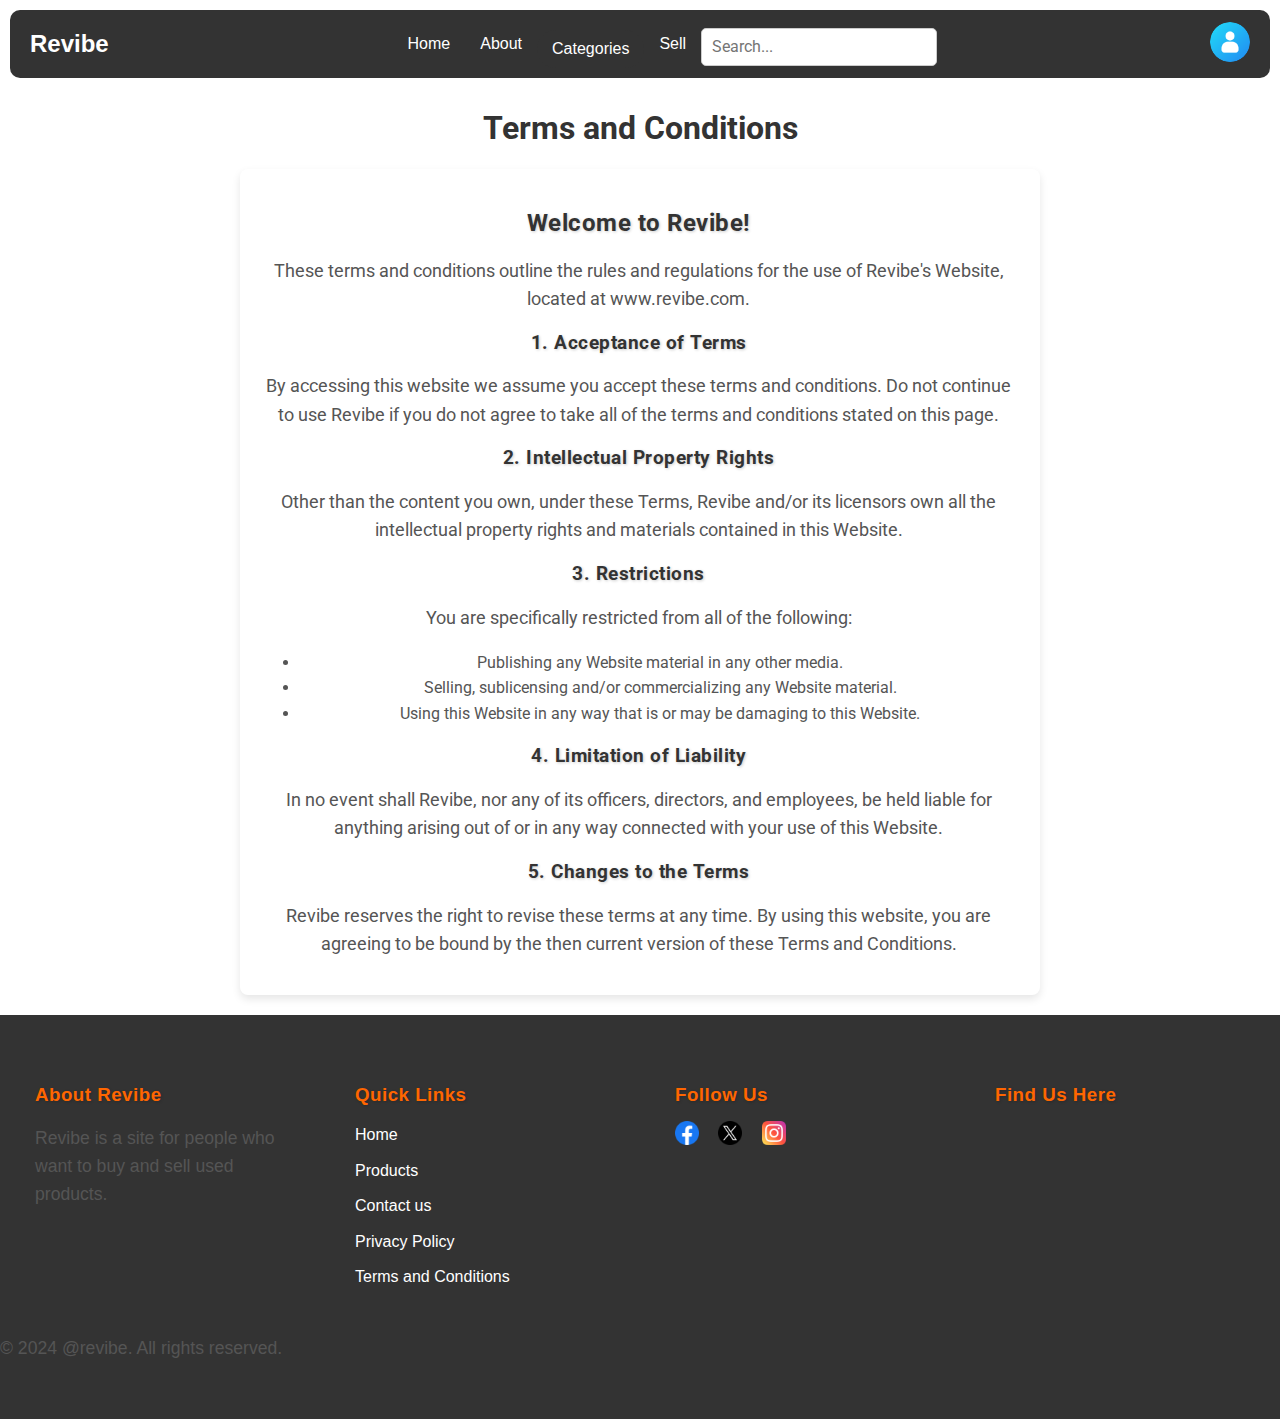
<file: terms.html>
<!DOCTYPE html>
<html lang="en">
<head>
    <meta charset="UTF-8">
    <meta name="viewport" content="width=device-width, initial-scale=1.0">
    <title>Terms and Conditions</title>
    <link rel="stylesheet" href="style.css">
    <link href="https://fonts.googleapis.com/css2?family=Roboto:wght@400;700&display=swap" rel="stylesheet">
</head>
<body>
    <!-- Sticky Navbar -->
    <nav class="navbar">
        <div class="navbar-logo">
            <a href="#">Revibe</a>
        </div>
        
        <div class="navbar-center">
            <a href="page.html">Home</a>
            <a href="about.html">About</a>
            <div class="dropdown">
                <button class="dropbtn">Categories</button>
                <div class="dropdown-content">
                    <a href="products.html">Category 1</a>
                    <a href="products.html">Category 2</a>
                    <a href="products.html">Category 3</a>
                </div>
            </div>
            <a href="sell.html">Sell</a>

            <div class="search-container">
                <input type="text" placeholder="Search..." class="search-input">
            </div>
        </div>

        <div class="navbar-profile">
            <a href="#"><img src="user.png" alt="Profile" /></a>
        </div>
    </nav>

    <!-- Main Content Section -->
    <div class="main-content">
        <h1>Terms and Conditions</h1>
        <div class="content">
            <h2>Welcome to Revibe!</h2>
            <p>These terms and conditions outline the rules and regulations for the use of Revibe's Website, located at www.revibe.com.</p>

            <h3>1. Acceptance of Terms</h3>
            <p>By accessing this website we assume you accept these terms and conditions. Do not continue to use Revibe if you do not agree to take all of the terms and conditions stated on this page.</p>

            <h3>2. Intellectual Property Rights</h3>
            <p>Other than the content you own, under these Terms, Revibe and/or its licensors own all the intellectual property rights and materials contained in this Website.</p>

            <h3>3. Restrictions</h3>
            <p>You are specifically restricted from all of the following:</p>
            <ul>
                <li>Publishing any Website material in any other media.</li>
                <li>Selling, sublicensing and/or commercializing any Website material.</li>
                <li>Using this Website in any way that is or may be damaging to this Website.</li>
            </ul>

            <h3>4. Limitation of Liability</h3>
            <p>In no event shall Revibe, nor any of its officers, directors, and employees, be held liable for anything arising out of or in any way connected with your use of this Website.</p>

            <h3>5. Changes to the Terms</h3>
            <p>Revibe reserves the right to revise these terms at any time. By using this website, you are agreeing to be bound by the then current version of these Terms and Conditions.</p>
        </div>
    </div>

    <!-- Footer Section -->
    <footer class="footer">
        <div class="footer-container">
            <div>
                <h3>About Revibe</h3>
                <p>Revibe is a site for people who want to buy and sell used products.</p>
            </div>
            <div class="footer-links">
                <h3>Quick Links</h3>
                <ul>
                    <li><a href="page.html">Home</a></li>
                    <li><a href="products.html">Products</a></li>
                    <li><a href="contact.html">Contact us</a></li>
                    <li><a href="privacy.html">Privacy Policy</a></li>
                    <li><a href="terms.html">Terms and Conditions</a></li>
                </ul>
            </div>
            <div class="footer-social">
                <h3>Follow Us</h3>
                <a href="#"><img src="facebook.png" alt="Facebook"></a>
                <a href="#"><img src="twitter.png" alt="Twitter"></a>
                <a href="#"><img src="instagram.png" alt="Instagram"></a>
            </div>
            <div class="footer-map">
                <h3>Find Us Here</h3>
                <iframe 
                    src="https://www.google.com/maps/embed?pb=!1m14!1m12!1m3!1d14759.319419861187!2d70.80010265!3d22.36005245!2m3!1f0!2f0!3f0!3m2!1i1024!2i768!4f13.1!5e0!3m2!1sen!2sin!4v1727461180781!5m2!1sen!2sin" 
                    width="250" 
                    height="200" 
                    style="border:0;" 
                    allowfullscreen="" 
                    loading="lazy">
                </iframe>
            </div>
        </div>
        <div class="footer-bottom">
            <p>&copy; 2024 @revibe. All rights reserved.</p>
        </div>
    </footer>

    <style>
        /* Terms and Conditions CSS */
        .main-content {
            padding: 20px;
            max-width: 800px;
            margin: auto;
            font-family: 'Roboto', sans-serif;
        }

        .content {
            background: #fff;
            border-radius: 8px;
            padding: 20px;
            box-shadow: 0 4px 8px rgba(0, 0, 0, 0.1);
        }

        h1, h2, h3 {
            color: #333;
        }

        p, ul {
            line-height: 1.6;
            color: #555;
        }
    </style>

</body>
</html>
</file>
<file: style.css>
/* General styles */
body {
    font-family: Arial, sans-serif;
    margin: 0;
    padding: 0;
    box-sizing: border-box;
}

h2, h3 {
    margin-right: 3px;;
    color: #0056b3; /* Primary color for headings */
    text-shadow: 1px 1px 3px rgba(0, 0, 0, 0.2); /* Subtle shadow for depth */
    letter-spacing: 0.5px; /* Slightly increased spacing */
}

p {
    margin-right: 3px;
    margin-bottom: 1em;
    font-size: 1.1em; /* Slightly larger text */
    line-height: 1.8; /* Increased line height for readability */
    color: #555; /* Darker gray for better contrast */
}

/* Sticky Navbar */
/* General Navbar Styles */
.navbar {
    display: flex;
    justify-content: space-between;
    align-items: center;
    background-color: #333;
    padding: 10px 20px;
    position: sticky;
    top: 10px;
    z-index: 1000;
    border-radius: 10px; /* Rounded corners for modern look */
    margin-top: 0; /* Remove unwanted margin */
    margin-left: 10px;
    margin-right: 10px;
}

/* Left: Navbar Logo */
.navbar-logo a {
    font-size: 24px;
    font-weight: bold;
    color: white;
    text-decoration: none;
}

.navbar-logo a:hover {
    color: #ff6600; /* Hover effect */
}

/* Center: Navbar Links */
.navbar-center {
    display: flex;
    justify-content: center;
    align-items: center;
    flex-grow: 1;
}

.navbar-center a {
    color: white;
    margin: 0 15px;
    text-decoration: none;
    font-size: 16px;
}

.navbar-center a:hover {
    color: #ff6600; /* Hover effect for links */
}

/* Right: Profile Icon */
.navbar-profile a img {
    height: 40px;
    width: 40px;
    border-radius: 50%; /* Make the profile image round */
}

.navbar-profile a:hover img {
    border: 2px solid #ff6600; /* Optional hover effect */
}

.sell-button {
    padding: 10px 20px; /* Adjusted padding for the sell button */
    background-color: #ff6600;
    border: none;
    cursor: pointer;
    border-radius: 5px; /* Rounded corners for the button */
    font-size: 16px; /* Reduced font size */
}

.sell-button:hover {
    color: #ff6600;
    border: 1px solid #ff6600; /* Change button border color on hover */
}

.search-container {
    position: relative;
}

.search-input {
    padding: 5px 10px;
    font-size: 16px; /* Match font size with menu items */
    border-radius: 20px; /* Rounded search bar */
    border: 1px solid #ccc;
    outline: none;
    height: 16px; /* Set height to align with other items */
}

.search-input:focus {
    border-color: #ff6600;
}

/* Category Banners */
.slider-container {
    position: relative;
    margin-top: 30px;
    overflow: hidden;
    width: 100%;
    height: 300px; /* Reduced height of the slider container */
}

.slider {
    display: flex;
    transition: transform 0.3s ease-in-out;
}

.slide {
    min-width: 100%;
}

.slide img {
    width: 100%;
    height: 100%; /* Set the height to 100% of the container */
    object-fit: cover; /* Maintain aspect ratio and fill the container */
}

/* Dropdown Button */
/* Dropdown Button */
.dropbtn {
    background-color: #333; /* Same as navbar background */
    color: white;
    padding: 10px 15px;
    font-size: 16px;
    border: none;
    cursor: pointer;
    border-radius: 20px; /* Match with navbar style */
}

/* Dropdown Container */
.dropdown {
    position: relative;
    display: inline-block;
}

/* Dropdown Content (Hidden by Default) */
.dropdown-content {
    display: none;
    position: absolute;
    background-color: #f9f9f9;
    min-width: 160px;
    box-shadow: 0px 8px 16px 0px rgba(0,0,0,0.2);
    z-index: 1;
    border-radius: 5px; /* Rounded corners */
}

/* Links inside the dropdown */
.dropdown-content a {
    color: black;
    padding: 12px 16px;
    text-decoration: none;
    display: block;
}

/* Change color of dropdown links on hover */
.dropdown-content a:hover {
    background-color: #f1f1f1;
}

/* Show the dropdown on hover */
.dropdown:hover .dropdown-content {
    display: block;
}

/* Change color of dropdown button on hover */
.dropdown:hover .dropbtn {
    background-color: #ff6600; /* Optional hover effect for dropdown button */
}

/* Slider styles */
.slider-container {
    position: relative;
    overflow: hidden;
    width: 100%;
}

.slider {
    display: flex;
    transition: transform 0.3s ease-in-out;
}

.slide {
    min-width: 100%;
}

.slide img {
    width: 100%;
    height: auto;
}

/* Top products */
.top-products {
    padding: 10px;
    text-align: center;
}

.product-grid {
    display: flex;
    flex-wrap: wrap;
    justify-content: center;
}

.product-card {
    flex: 1 1 200px;
    margin: 10px;
    text-align: center;
    padding: 10px;
    border: 1px solid #ddd;
    border-radius: 15px;
    box-shadow: 0px 2px 5px rgba(0, 0, 0, 0.1);
}

.product-card img {
    max-width: 100%;
    height: auto;
}

/* Testimonials Section */
.testimonials-section {
    background-color: #f9f9f9;
    padding: 50px 20px;
    text-align: center;
}

.testimonials-container {
    display: flex;
    flex-wrap: wrap;
    justify-content: center;
}

.testimonial {
    flex: 1 1 300px;
    margin: 15px;
    padding: 20px;
    border: 1px solid #ddd;
    background-color: #fff;
    box-shadow: 0px 2px 5px rgba(0, 0, 0, 0.1);
}

.testimonial p {
    font-size: 16px;
    line-height: 1.5;
    margin-bottom: 10px;
}

.testimonial h3 {
    font-size: 18px;
    font-weight: bold;
}

/* Newsletter Section */
.newsletter {
    background-color: #f5f5f5;
    padding: 20px;
    text-align: center;
    border-radius: 10px;
    margin: 20px 0; /* Space before footer */
}

.newsletter h3 {
    font-size: 24px;
    margin-bottom: 10px;
}

.newsletter form {
    display: flex;
    justify-content: center;
}

.newsletter input[type="email"] {
    padding: 10px;
    margin-right: 10px;
    border: 1px solid #ccc;
    border-radius: 5px;
}

.newsletter button {
    padding: 10px;
    background-color: #ff6600;
    border: none;
    border-radius: 5px;
    color: white;
    cursor: pointer;
}

.newsletter button:hover {
    background-color: #fff;
    color: #ff6600;
    border: 1px solid #ff6600;
}

/* Footer Section */
.footer {
    background-color: #333;
    color: white;
    padding: 40px 0;
    font-size: 16px;
}

.footer-container {
    display: flex;
    justify-content: space-around;
    flex-wrap: wrap;
}

.footer-container div {
    width: 250px;
    margin: 10px 0;
}

.footer h3 {
    color: #ff6600;
    margin-bottom: 15px;
}

.footer a {
    color: white;
    text-decoration: none;
}

.footer a:hover {
    text-decoration: underline;
}

.footer-about p, .footer-newsletter p {
    margin-bottom: 15px;
}

/* Quick Links */
.footer-links ul {
    list-style-type: none;
    padding-left: 0;
}

.footer-links ul li {
    margin-bottom: 10px;
}

.footer-links ul li a {
    color: white;
}

/* Newsletter Form */
.footer-newsletter form {
    display: flex;
    flex-direction: column;
}

.footer-newsletter input[type="email"] {
    padding: 10px;
    margin-bottom: 10px;
    border: none;
    border-radius: 5px;
}

.footer-newsletter button {
    padding: 10px;
    background-color: #ff6600;
    border: none;
    border-radius: 5px;
    color: white;
    cursor: pointer;
}

.footer-newsletter button:hover {
    background-color: #fff;
    color: #ff6600;
    border: 1px solid #ff6600;
}

/* Social Media Links */
.footer-social a {
    margin-right: 15px;
    color: white;
}

.footer-social img {
    width: 24px; /* Adjust icon size */
    height: auto;
}

/* Map Container */
.footer-map {
    margin-top: 20px;
    width: 100%;
    height: 200px; /* Adjust as needed */
}

/* Mobile Responsiveness */
@media (max-width: 768px) {
    .category-banners {
        flex-direction: column;
    }

    .category-banner {
        width: 100%; /* Full width on mobile */
    }

    .navbar {
        flex-direction: column; /* Stack items vertically on small screens */
    }

    .footer-container {
        flex-direction: column; /* Stack footer items */
        align-items: center; /* Center footer items */
    }

    .footer-container div {
        width: auto; /* Auto width on mobile */
    }
}

/* Chat Modal */
/* Floating Chat Button */
.chat-button {
    position: fixed;
    bottom: 20px;
    right: 20px;
    z-index: 1000;
}

.chat-button button {
    padding: 15px;
    background-color: #ff6600;
    border: none;
    color: white;
    border-radius: 50px;
    cursor: pointer;
    font-size: 16px;
    box-shadow: 0 4px 8px rgba(0, 0, 0, 0.2); /* Slight shadow */
    transition: background-color 0.3s ease;
}

.chat-button button:hover {
    background-color: #ff3300;
}

/* Chat Modal */
.chat-modal {
    display: none; /* Hidden by default */
    position: fixed;
    bottom: 80px;
    right: 20px;
    width: 300px;
    background-color: white;
    box-shadow: 0 4px 8px rgba(0, 0, 0, 0.2);
    z-index: 1001;
    border-radius: 15px; /* Rounded corners */
    overflow: hidden;
    transition: all 0.3s ease-in-out;
}

/* Chat Content */
.chat-content {
    display: flex;
    flex-direction: column;
    height: 400px;
    position: relative;
}

/* Chat Header */
.chat-header {
    background-color: #ff6600;
    padding: 10px;
    color: white;
    display: flex;
    justify-content: space-between;
    align-items: center;
    border-top-left-radius: 15px;
    border-top-right-radius: 15px;
}

.chat-header .chat-title {
    font-size: 18px;
    font-weight: bold;
}

.chat-header .close {
    font-size: 24px;
    cursor: pointer;
    color: white;
}

/* Chat Messages */
.chat-messages {
    flex-grow: 1;
    padding: 10px;
    overflow-y: auto;
    background-color: #f1f1f1;
}

.chat-messages p {
    margin: 5px 0;
    padding: 8px;
    background-color: #e1e1e1;
    border-radius: 10px;
    max-width: 80%;
    word-wrap: break-word;
}

.chat-messages .user-message {
    background-color: #ff6600;
    color: white;
    align-self: flex-end;
}

/* Chat Input Section */
.chat-input-container {
    display: flex;
    border-top: 1px solid #ccc;
    padding: 10px;
    background-color: #fff;
}

.chat-input-container input {
    flex-grow: 1;
    padding: 10px;
    border: 1px solid #ccc;
    border-radius: 5px;
    margin-right: 5px;
}

.chat-input-container button {
    padding: 10px;
    background-color: #ff6600;
    color: white;
    border: none;
    border-radius: 5px;
    cursor: pointer;
    transition: background-color 0.3s ease;
}

.chat-input-container button:hover {
    background-color: #ff3300;
}

/* Animations for Chat Modal */
.chat-modal.show {
    display: block;
    opacity: 1;
    bottom: 100px;
}

.chat-modal.hide {
    opacity: 0;
    bottom: 80px;
}

/* Back to Top Button */
.back-to-top {
    position: fixed;
    bottom: 80px; /* Increase this value to move it above the chat button */
    right: 20px;
    background-color: #333;
    color: #fff;
    padding: 10px 15px;
    border-radius: 50px;
    font-size: 14px;
    text-align: center;
    cursor: pointer;
    display: none; /* Hidden initially */
    z-index: 1000; /* Ensures it's on top of other elements */
    transition: opacity 0.3s ease, visibility 0.3s ease;
}

.back-to-top img {
    width: 24px; /* Customize the size of the arrow icon */
    height: 24px;
}

.back-to-top:hover {
    background-color: white; /* Change background on hover */
    color: #ff6600; /* Match hover color */
    border: 1px solid #ff6600;
    transform: translateY(-5px); /* Adds a little animation on hover */
}

/* Show the button when scrolled down */
.show-back-to-top {
    display: block;
}

/* Responsive for smaller screens */
@media (max-width: 768px) {
    .back-to-top {
        bottom: 20px;
        right: 20px;
        padding: 12px;
    }
}

/* Main Content Styles */
.main-content {
    padding: 20px;
    max-width: 800px;
    margin: 0 auto;
    text-align: center;
}

h1 {
    font-family: 'Roboto', sans-serif;
    color: #333;
}

p {
    font-size: 1.1rem;
    color: #666;
}

/* Form Styles */
.sell-form {
    background-color: #f8f8f8;
    border-radius: 8px;
    padding: 20px;
    box-shadow: 0 2px 10px rgba(0, 0, 0, 0.1);
}

label {
    font-weight: 700;
    margin-top: 10px;
    display: block;
    text-align: left;
}

input[type="text"],
input[type="number"],
input[type="file"],
input[type="tel"],
textarea {
    width: 95%;
    padding: 10px;
    margin-top: 5px;
    border: 1px solid #ccc;
    border-radius: 5px;
    font-family: 'Roboto', sans-serif;
    font-size: 1rem;
}

input[type="file"] {
    border: none;
}

textarea {
    height: 100px;
}

button {
    background-color: #007bff;
    color: white;
    border: none;
    padding: 10px 15px;
    border-radius: 5px;
    cursor: pointer;
    margin-top: 10px;
    font-size: 1rem;
    transition: background-color 0.3s;
}

button:hover {
    background-color: #0056b3;
}

/* Drag and Drop Area Styles */
.drag-drop-area {
    border: 2px dashed #007bff;
    border-radius: 5px;
    padding: 20px;
    text-align: center;
    margin-top: 10px;
    transition: background-color 0.3s;
}

.drag-drop-area.hover {
    background-color: #e9f7ff;
}

.drag-drop-area span {
    color: #007bff;
    font-weight: 500;
}

/* Hide the actual file input */
input[type="file"] {
    display: none;
}

/* Message Styles */
.message {
    margin-top: 15px;
    font-size: 16px;
    font-weight: bold;
}

/* Product Grid Styles */
.products-grid {
    display: grid;
    grid-template-columns: repeat(auto-fill, minmax(300px, 1fr));
    gap: 20px; /* Space between grid items */
    padding: 20px; /* Padding around the grid */
}

.product-card {
    border: 1px solid #ddd;
    border-radius: 8px;
    padding: 16px;
    text-align: center;
    transition: transform 0.2s;
}

.product-card:hover {
    transform: scale(1.05); /* Slightly enlarge the card on hover */
}

.product-image {
    max-width: 100%;
    height: auto;
    border-radius: 8px;
}

.product-name {
    font-size: 1.5em;
    margin: 10px 0;
}

.product-description {
    font-size: 1em;
    margin: 10px 0;
}

.product-price {
    font-weight: bold;
    color: #2c3e50;
}

.product-location, .product-mobile {
    font-size: 0.9em;
    color: #7f8c8d;
}



.product-card:hover {
    transform: scale(1.05);
}

.product-image img {
    width: 100%;
    height: 150px; /* Set a fixed height for images */
    object-fit: cover; /* Cover the image properly */
}

.product-info {
    padding: 15px;
}

.product-info h2 {
    font-size: 1.25em;
    margin: 10px 0;
}

.description {
    font-size: 0.9em;
    color: #666;
}

.price {
    font-size: 1.1em;
    color: #333;
    margin: 10px 0;
}

.contact-button {
    background-color: #4CAF50;
    color: white;
    padding: 10px 15px;
    border: none;
    border-radius: 5px;
    cursor: pointer;
}

.contact-button:hover {
    background-color: #45a049;
}
</file>
